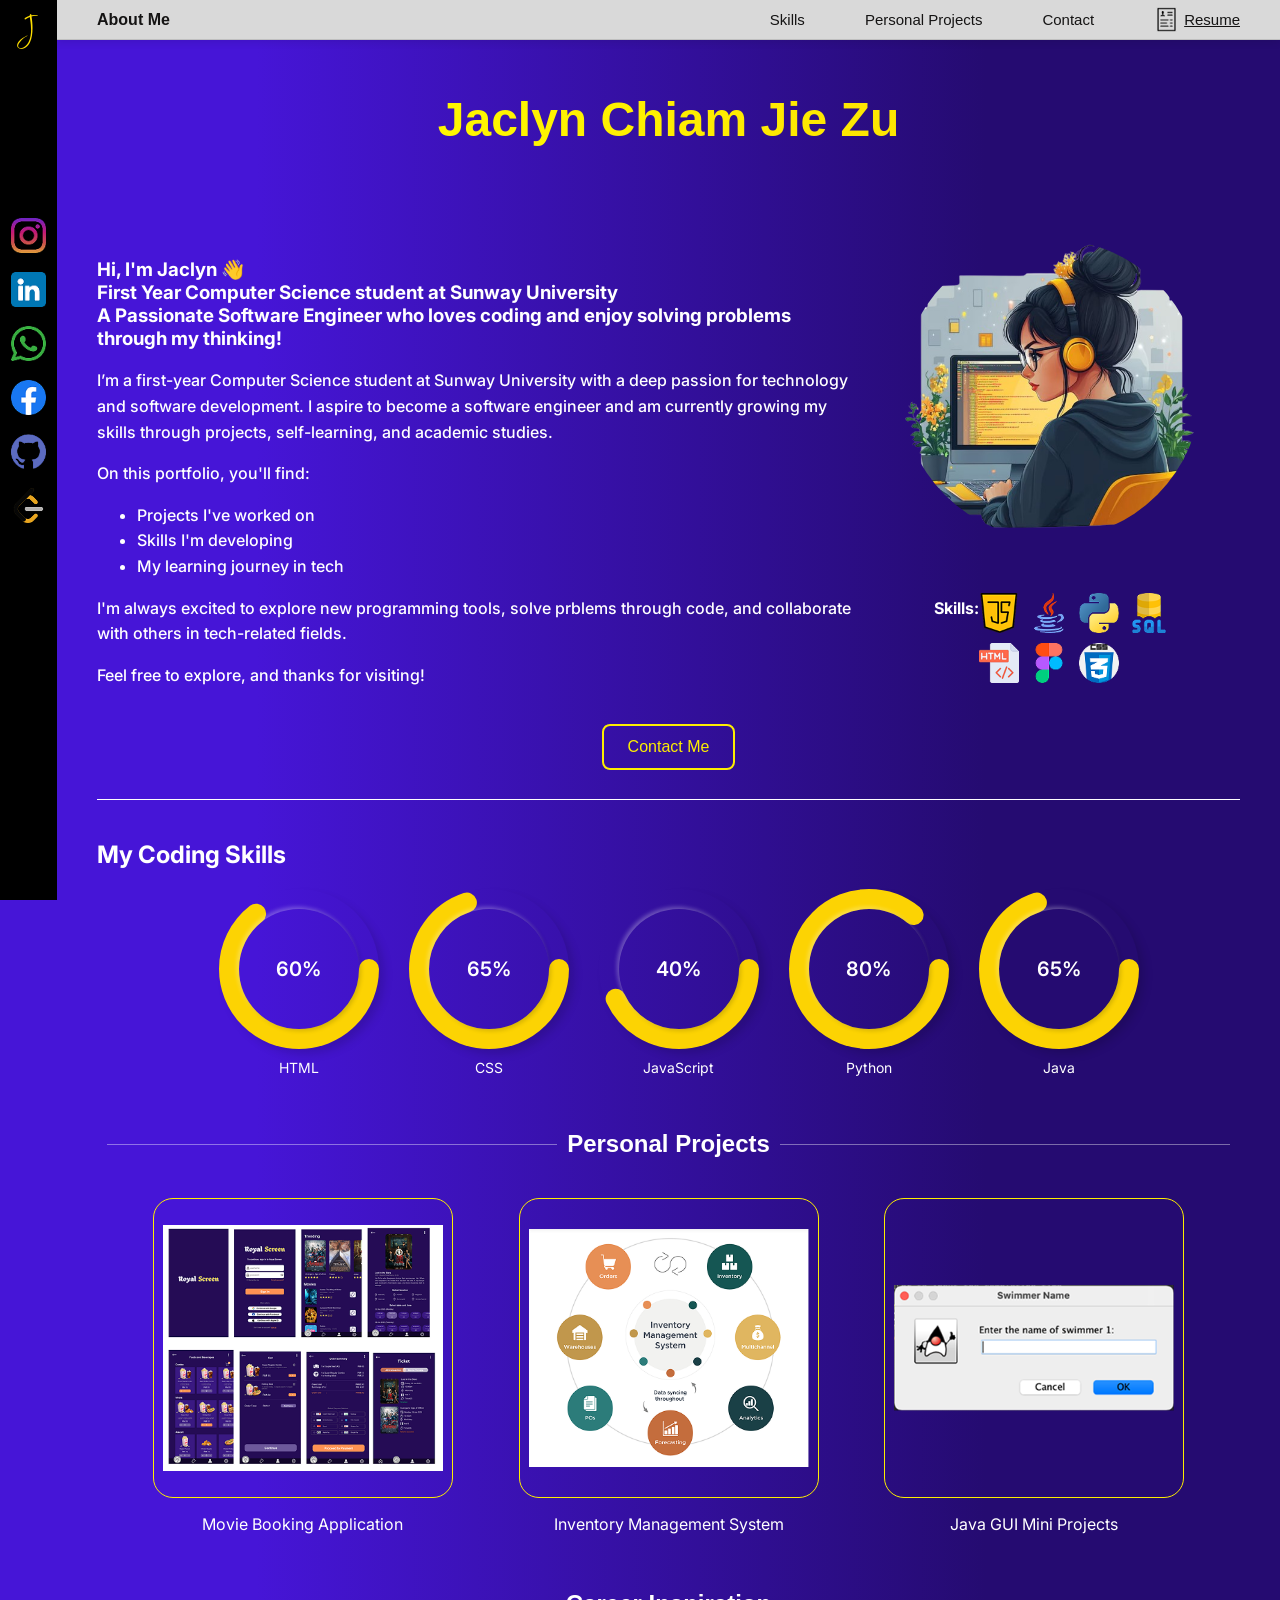
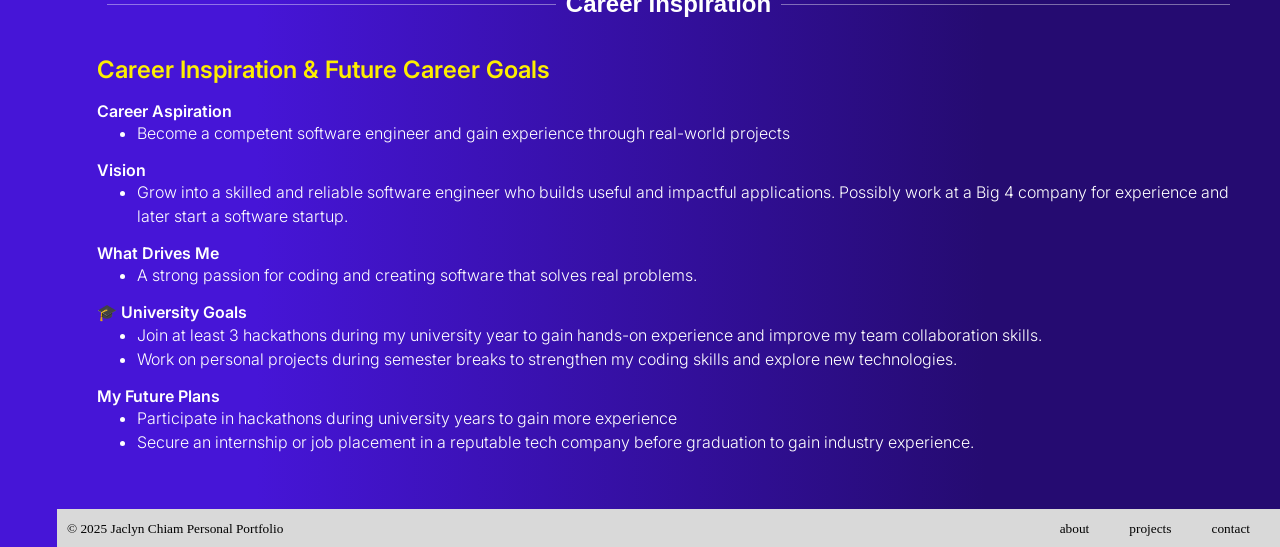
<file: index.html>
<!DOCTYPE html>
<html lang  ="en">
    <head>
        <meta charset="UTF-8">
        <title>Jaclyn Personal Portfolio - Home Page</title>
        <meta name="viewport" content="width=device-width, initial-scale=1.0">
        
        <!--import google font style-->
        <link href="https://fonts.googleapis.com/css2?family=Inter:wght@300;400;500;600;700;800&display=swap" rel="stylesheet">
        <link href="https://fonts.googleapis.com/css2?family=Inspiration&display=swap" rel="stylesheet">


        <!--external css file-->
        <link rel="stylesheet" href="css/main.css">
        <link rel="stylesheet" href="css/leftnav.css">
        <link rel="stylesheet" href="css/homepage.css">
    </head>

    <body>
        <div class="gridbox"> 
            <!--first grid child - top nav-->
            <nav class="top-nav">
                <div class="nav-left"> 
                    <a href="aboutme.html" class="aboutme" >About Me</a>
                </div>

                <div class="nav-right">
                    <a href="skills.html" class="navitem nav-link-skills">Skills</a>
                    <a href="personalProject.html" class="navitem nav-link-projects">Personal Projects</a>
                    <a href="contact.html" class="navitem nav-link-contact">Contact</a>
                    <a href="files/top_nav/Resume.pdf" target="_blank" class="navitem resume">
                        <span class="resume-content">
                          <img src="images/top_nav/resume.png" width="25" height="25" alt="Resume icon">
                          Resume
                        </span>
                      </a>                         
                </div>
            </nav>
            
            <!--second grid child left - nav -->
            <nav class="left-nav">
                <button class="logo-button" onclick="location.href='homepage.html'">J</button>
                <a class="ig-icon" href="https://www.instagram.com/chiamjaclyn/" target="_blank"><img src="images/left_nav/instagram.png" alt="instagram icon" width="35" height="35"></a>
                <a class="linkedin" href="https://www.linkedin.com/public-profile/settings?trk=d_flagship3_profile_self_view_public_profile" target="_blank"><img src="images/left_nav/linkedin.png" alt="linkedin" width="35" height="35"></a>
                <a class="whatsapp" href="https://web.whatsapp.com/" target="_blank"><img src="images/left_nav/whatsapp.png" alt="whatsapp" width="35" height="35"></a>
                <a class="facebook" href="https://www.facebook.com/jiezu.chiam/" target="_blank"><img src="images/left_nav/facebook.png" alt="facebook" width="35" height="35"></a>
                <a class="github" href="https://github.com/jaclynchiam" target="_blank"><img src="images/left_nav/github.png" alt="github" width="35" height="35"></a>
                <a class="leetcode" href="https://leetcode.com/u/jaclynchiam/" target="_blank"><img src="images/left_nav/leetcode.png" alt="leetcode" width="35" height="35"></a>
            </nav>
            
            

            <!--header-->
            <header class="main-header"> 
                <h1 class="title">Jaclyn Chiam Jie Zu</h1>
            </header>

            <!--thrid grid child - main content area-->
            <main>
                <section class="intro fade-in"> 
                    <div class="intro-top">
                        <div class="intro-left">
                            <h3>Hi, I'm Jaclyn 👋 <br>First Year Computer Science student at Sunway University
                                <br>A Passionate Software Engineer who loves coding and enjoy solving problems through my thinking! </h3> 
                                <p class="intro-description">  I’m a first-year Computer Science student at Sunway University with a deep passion for technology and software development. I aspire to become a software engineer and am currently growing my skills through projects, self-learning, and academic studies.</p>                                <p class="intro-description">On this portfolio, you'll find: </p>
                                <ul class="intro-description intro-list">
                                    <li>Projects I've worked on</li>
                                    <li>Skills I'm developing</li>
                                    <li>My learning journey in tech</li>
                                </ul>
                            <p class="intro-description">I'm always excited to explore new programming tools, solve prblems through code, and collaborate with others in tech-related fields.</p>
                            <p class="intro-description">Feel free to explore, and thanks for visiting!</p>
                        </div>

                        <div class="profile">
                            <div class="profile-pic">
                                <img src="images/homepage/profile.png" alt="profilepicture" width="200" >
                            </div>
                            <div class="skills profileskills">
                                <span class="skills-label"> Skills: </span>
                                <div class="skills-grid"> 
                                    <img src="images/skills/javascript.png" alt="JavaScript">
                                    <img src="images/skills/java.png" alt="Java">
                                    <img src="images/skills/python.png" alt="Python">
                                    <img src="images/skills/sql.png" alt="SQL">
                                    <img src="images/skills/html.png" alt="HTML">
                                    <img src="images/skills/figma.png" alt="Figma">
                                    <img src="images/skills/css.png" alt="CSS"> 
                                </div>
                            </div>
                        </div>
                    </div>

                    <div class="intro-bottom">
                        <!--flex item row 1-->
                        <div class="contact-me">
                            <button id="contactme-button" onclick="window.location.href='contactme.html'">Contact Me</button>
                        </div>
                    </div>
                </section>    

                <section class="personal-skills fade-in">
                    <hr>
                    <h2>My Coding Skills</h2> 

                    <div class="skills-container">
                      <div class="skill" data-percentage="60" data-label="HTML"></div>
                      <div class="skill" data-percentage="65" data-label="CSS"></div>
                      <div class="skill" data-percentage="40" data-label="JavaScript"></div>
                      <div class="skill" data-percentage="80" data-label="Python"></div>
                      <div class="skill" data-percentage="65" data-label="Java"></div>
                    </div>   
                                         
                </section>
        
                <!--personal projects sections part-->    
                <section class="personal-projects fade-in">
                    <h2 class="section-title">Personal Projects</h2>
                    <div class="project-container">
                        <div class="project-box"> 
                            <div class="project" onclick="goToPage('personalProject1-MovieBookingApp.html')">
                                <img src="images/homepage/MovieBookingApp-Home.png" alt="Movie Booking Application">
                            </div>
                            <p class="project-title">Movie Booking Application</p>
                        </div>
                        
                        <div class="project-box">
                            <div class="project" onclick="goToPage('personalProject2-InventoryManagementSystem.html')">
                                <img src="images/homepage/InventorySystem-Home.png" alt="Inventory Management System">
                            </div>
                            <p class="project-title">Inventory Management System</p>
                        </div>


                        <div class="project-box">
                            <div class="project" onclick="goToPage('personalProject3.html')">
                                <img src="images/homepage/JavaGUI_MiniProject.png" alt="Java GUI Mini Project">
                            </div>
                            <p class="project-title">Java GUI Mini Projects</p>
                        </div>
                    </div>
                  </section>


                  <!--career inspiration part -->
                <section class="career fade-in">
                    <h2 class="section-title">Career Inspiration</h2>
                    <h2 class="career-title">Career Inspiration & Future Career Goals</h2>

                    <p class="career-subtitle">Career Aspiration</p>
                    <ul>
                        <li>Become a competent software engineer and gain experience through real-world projects</li>
                    </ul>

                    <p class="career-subtitle">Vision</p>
                    <ul>
                        <li>Grow into a skilled and reliable software engineer who builds useful and impactful applications. Possibly work at a Big 4 company for experience and later start a software startup.</li>
                    </ul>

                    <p class="career-subtitle">What Drives Me</p>
                    <ul>
                        <li>A strong passion for coding and creating software that solves real problems.</li>
                    </ul>

                    <p class="career-subtitle">🎓 University Goals</p>
                    <ul>
                        <li>Join at least 3 hackathons during my university year to gain hands-on experience and improve my team collaboration skills.</li>
                        <li>Work on personal projects during semester breaks to strengthen my coding skills and explore new technologies.</li>
                    </ul>

                    <p class="career-subtitle">My Future Plans</p>
                    <ul>
                        <li>Participate in hackathons during university years to gain more experience</li>
                        <li>Secure an internship or job placement in a reputable tech company before graduation to gain industry experience.</li>
                    </ul>

                </section>
            </main>
            
            <!--last and fourth grid child, footer-->
            <footer class="footer"> 

                <div class="footer-left">
                    <small>&copy; 2025 Jaclyn Chiam Personal Portfolio</small>
                </div>

                <div class="footer-right">
                    <a href="aboutme.html" class="footer-item"><small>about</small></a>
                    <a href="personalProject.html" class="footer-item"><small>projects</small> </a>
                    <a href="contact.html" class="footer-item"> <small>contact</small></a>
                </div>
            </footer>
        </div>
        <!--link to external js file-->
        <script src="javascript/home.js"></script>

    </body>

</html>
</file>
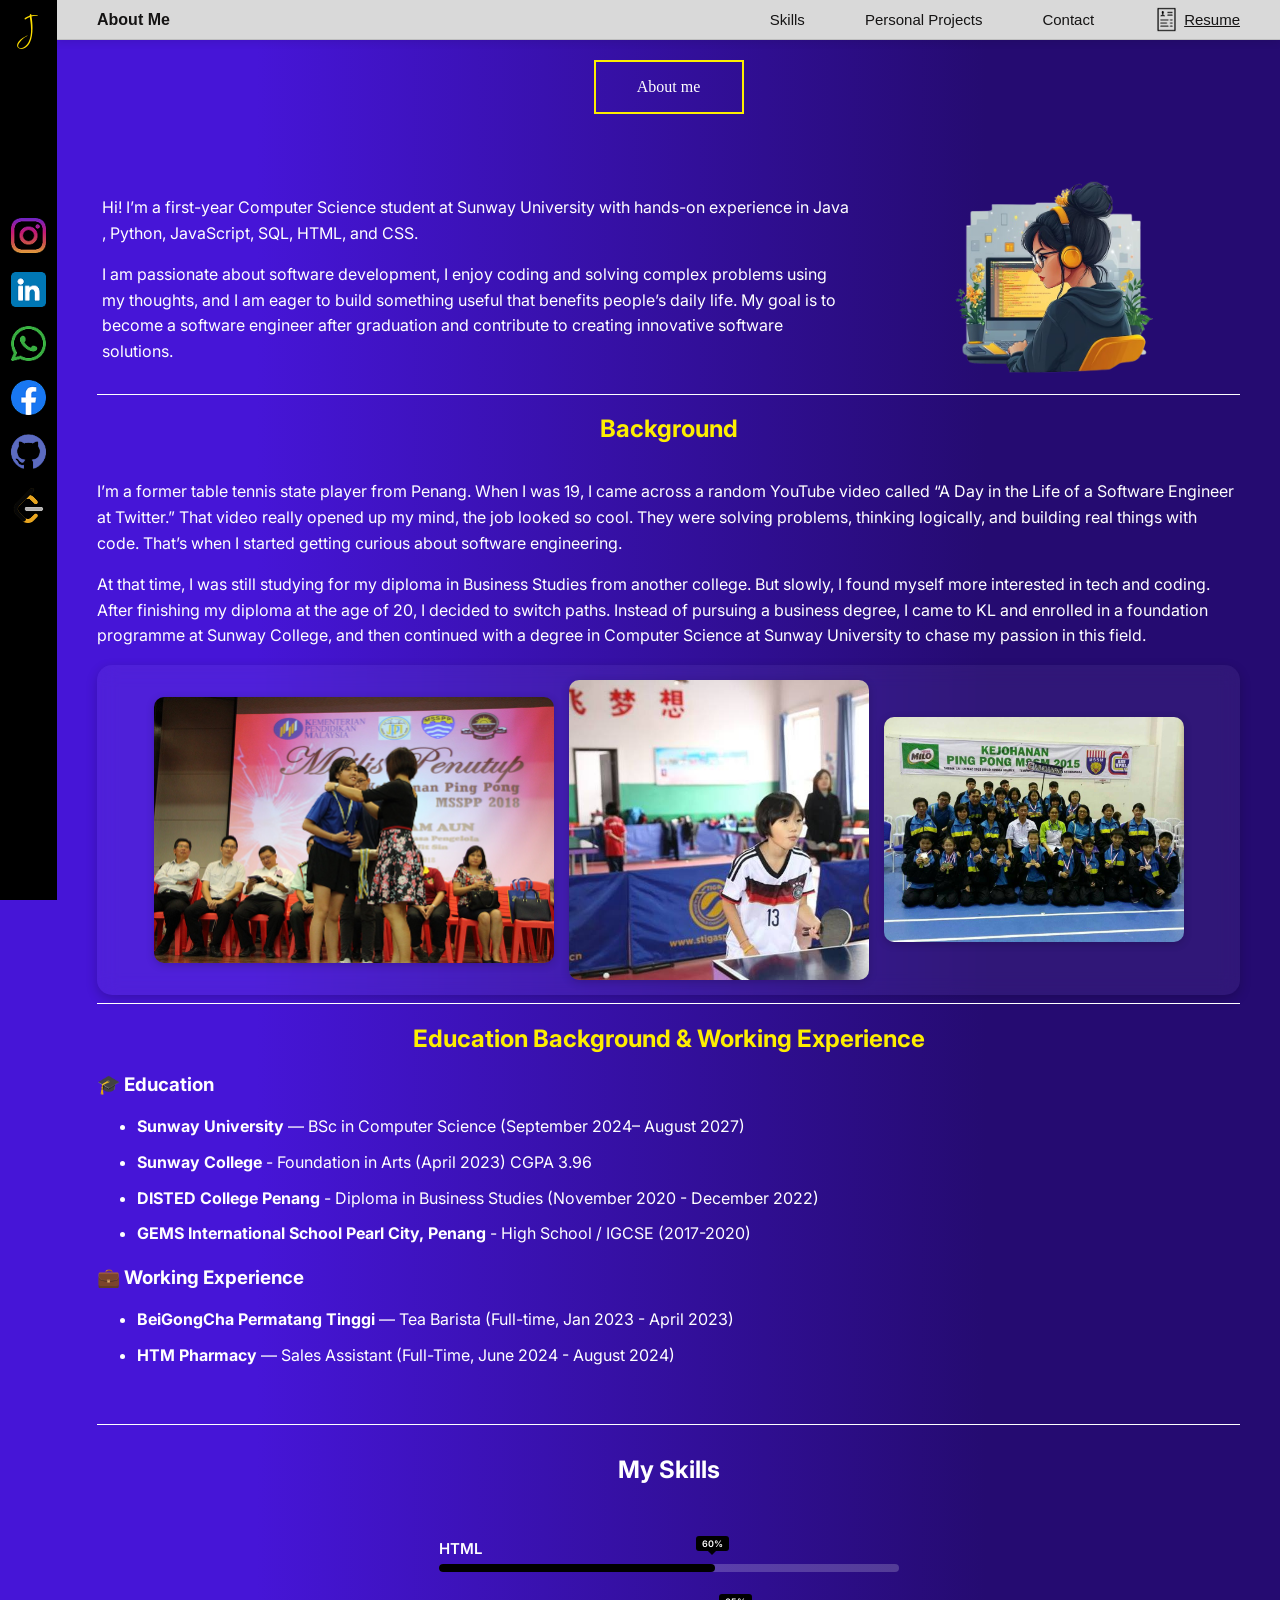
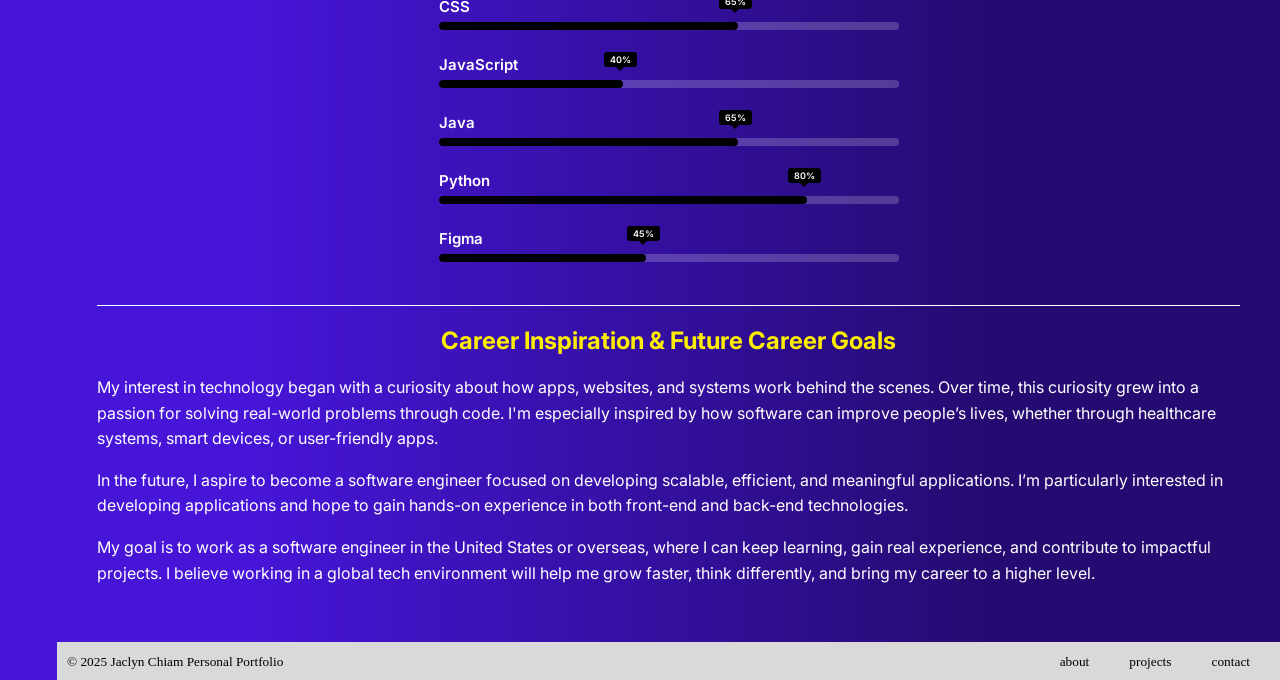
<file: aboutme.html>
<!DOCTYPE html>
<html lang  ="en">
    <head>
        <meta charset="UTF-8">
        <title>Jaclyn Personal Portfolio - About Me </title>
        <meta name="viewport" content="width=device-width, initial-scale=1.0">

        <!--import google font styles -->
        <link href="https://fonts.googleapis.com/css2?family=Inter:wght@300;400;500;600;700;800&display=swap" rel="stylesheet">
        <link href="https://fonts.googleapis.com/css2?family=Inspiration&display=swap" rel="stylesheet">

        <!--external css file-->
        <link rel="stylesheet" href="css/main.css">
        <link rel="stylesheet" href="css/leftnav.css">
        <link rel="stylesheet" href="css/aboutme.css">
    </head>

    <body>
        <div class="gridbox"> 
            <!--first grid child - top nav-->
            <nav class="top-nav">
                <div class="nav-left"> 
                    <a href="aboutme.html" class="aboutme" >About Me</a>
                </div>

                <div class="nav-right">
                    <a href="skills.html" class="navitem nav-link-skills">Skills</a>
                    <a href="personalProject.html" class="navitem nav-link-projects">Personal Projects</a>
                    <a href="contact.html" class="navitem nav-link-contact">Contact</a>
                    <a href="files/top_nav/Resume.pdf" target="_blank" class="navitem resume">
                        <span class="resume-content">
                          <img src="images/top_nav/resume.png" width="25" height="25" alt="Resume icon">
                          Resume
                        </span>
                      </a>                         
                </div>
            </nav>
            
            
            <!--second grid child left - nav -->
            <nav class="left-nav">
                <button class="logo-button" onclick="location.href='index.html'">J</button>
                <a class="ig-icon" href="https://www.instagram.com/chiamjaclyn/" target="_blank"><img src="images/left_nav/instagram.png" alt="instagram icon" width="35" height="35"></a>
                <a class="linkedin" href="https://www.linkedin.com/public-profile/settings?trk=d_flagship3_profile_self_view_public_profile" target="_blank"><img src="images/left_nav/linkedin.png" alt="linkedin" width="35" height="35"></a>
                <a class="whatsapp" href="https://web.whatsapp.com/" target="_blank"><img src="images/left_nav/whatsapp.png" alt="whatsapp" width="35" height="35"></a>
                <a class="facebook" href="https://www.facebook.com/jiezu.chiam/" target="_blank"><img src="images/left_nav/facebook.png" alt="facebook" width="35" height="35"></a>
                <a class="github" href="https://github.com/jaclynchiam" target="_blank"><img src="images/left_nav/github.png" alt="github" width="35" height="35"></a>
                <a class="leetcode" href="https://leetcode.com/u/jaclynchiam/" target="_blank"><img src="images/left_nav/leetcode.png" alt="leetcode" width="35" height="35"></a>
            </nav>
            

            <!--header-->
            <header> 
                <div class="title-box">
                    <p>About me</p>
                </div> 
            </header>

            <!--thrid grid child - main content area-->
            <main>
                <section class="aboutme-section fade-in">
                    <div class="intro-aboutme">
                        <p>
                            <span class="float-word">Hi!</span> I’m a first-year 
                            <span class="float-word">Computer Science student</span> at 
                            <span class="float-word">Sunway University</span> with hands-on experience in 
                            <span class="float-word">Java</span>, 
                            <span class="float-word">Python</span>, 
                            <span class="float-word">JavaScript</span>, 
                            <span class="float-word">SQL</span>, 
                            <span class="float-word">HTML</span>, and 
                            <span class="float-word">CSS</span>.
                          </p>
                          
                        <p>I am passionate about software development, I enjoy coding and solving complex problems using my thoughts, and I am eager to build something useful that benefits people’s daily life. My goal is to become a software engineer after graduation and contribute to creating innovative software solutions.</p>
                    </div>
                    <div class="intro-profilepic">
                        <img src="images/About_Me/aboutme-profileimage.png" alt="about me images" width="200">
                    </div>
                </section>

                <section class="background-section fade-in">
                    <hr>
                    <h2 class="aboutme-title">Background</h2>
                    <div class="background-box">
                        <div class="background-content"> 
                        <p>I’m a former table tennis state player from Penang. When I was 19, I came across a random YouTube video called “A Day in the Life of a Software Engineer at Twitter.” That video really opened up my mind, the job looked so cool. They were solving problems, thinking logically, and building real things with code. That’s when I started getting curious about software engineering.</p>
                        <p> At that time, I was still studying for my diploma in Business Studies from another college. But slowly, I found myself more interested in tech and coding. 
                            After finishing my diploma at the age of 20, I decided to switch paths. Instead of pursuing a business degree, I came to KL and enrolled in a foundation programme at Sunway College, and then continued with a degree in Computer Science at Sunway University to chase my passion in this field.</p>  
                    </div>

                        <div class="background-images">
                            <img src="images/About_Me/aboutme-backgroundimage.png" alt="personal-image" width="400">
                            <img src="images/About_Me/aboutme-backgroundimage2.png" alt="personal-image2" width="300" height="250">
                            <img src="images/About_Me/aboutme-backgroundimage3.jpg" alt="personal-image3" width="300">
                        </div>
                    </div>
                
                </section>

                <section class="education-experience-section fade-in">
                    <hr>
                    <h2 class="aboutme-title">Education Background & Working Experience</h2>
                    
                    <div class="education">
                        <h3>🎓 Education</h3>
                        <ul>
                            <li><strong>Sunway University</strong> — BSc in Computer Science (September 2024– August 2027)</li>
                            <li><strong>Sunway College</strong> - Foundation in Arts (April 2023) CGPA 3.96</li>
                            <li><strong>DISTED College Penang</strong> - Diploma in Business Studies (November 2020 - December 2022) </li>
                            <li><strong>GEMS International School Pearl City, Penang</strong> - High School / IGCSE (2017-2020) </li>
                        </ul>

                        <h3>💼 Working Experience</h3>
                        <ul>
                            <li><strong>BeiGongCha Permatang Tinggi</strong> — Tea Barista (Full-time, Jan 2023 - April 2023)</li>
                            <li><strong>HTM Pharmacy</strong> — Sales Assistant (Full-Time, June 2024 - August 2024) </li>                     
                        </ul>
                         
                    </div>
                
                </section>
                

                <section class="skills-section fade-in">
                    <hr>
                    <h2 class="skills-title">My Skills</h2>

                    <div class="container">
                        <div class="skill-box">
                            <span class="title">HTML</span>
                
                
                        <div class="skill-bar">
                            <span class="skill-per html">
                                <span class="tooltip">60%</span>
                            </span>
                        </div>
                        </div>
                
                        <div class="skill-box">
                            <span class="title">CSS</span>
                
                
                        <div class="skill-bar">
                            <span class="skill-per css">
                                <span class="tooltip">65%</span>
                            </span>
                        </div>
                        </div>
                
                        <div class="skill-box">
                            <span class="title">JavaScript</span>
                
                
                        <div class="skill-bar">
                            <span class="skill-per javascript">
                                <span class="tooltip">40%</span>
                            </span>
                        </div>
                        </div>
                
                        <div class="skill-box">
                            <span class="title">Java</span>
                
                
                        <div class="skill-bar">
                            <span class="skill-per java">
                                <span class="tooltip">65%</span>
                            </span>
                        </div>
                        </div>
                
                        <div class="skill-box">
                            <span class="title">Python</span>
                
                
                        <div class="skill-bar">
                            <span class="skill-per python">
                                <span class="tooltip">80%</span>
                            </span>
                        </div>
                        </div>
                
                        <div class="skill-box">
                            <span class="title">Figma</span>
                
                
                        <div class="skill-bar">
                            <span class="skill-per figma">
                                <span class="tooltip">45%</span>
                            </span>
                        </div>
                        </div>
                    </div>
                                   
                </section> 

            
                <section class="career-inspiration-section fade-in">
                    <hr>
                    <h2 class="aboutme-title">Career Inspiration & Future Career Goals</h2>
                    <p>My interest in technology began with a curiosity about how apps, websites, and systems work behind the scenes. Over time, this curiosity grew into a passion for solving real-world problems through code. I'm especially inspired by how software can improve people’s lives, whether through healthcare systems, smart devices, or user-friendly apps.                    </p>

                    <p>In the future, I aspire to become a software engineer focused on developing scalable, efficient, and meaningful applications. I’m particularly interested in developing applications and hope to gain hands-on experience in both front-end and back-end technologies.</p>
                        
                    <p>My goal is to work as a software engineer in the United States or overseas, where I can keep learning, gain real experience, and contribute to impactful projects. I believe working in a global tech environment will help me grow faster, think differently, and bring my career to a higher level.</p>
                                                
                    </section>
            </main>
            
            <!--last and fourth grid child, footer-->
            <footer class="footer"> 

                <div class="footer-left">
                    <small>&copy; 2025 Jaclyn Chiam Personal Portfolio</small>
                </div>

                <div class="footer-right">
                    <a href="aboutme.html" class="footer-item"><small>about</small></a>
                    <a href="personalProject.html" class="footer-item"><small>projects</small> </a>
                    <a href="contact.html" class="footer-item"> <small>contact</small></a>
                </div>
            </footer>
        </div>
        <!--link to external js file-->
        <script src="javascript/aboutme.js"></script>

    </body>

</html>
</file>
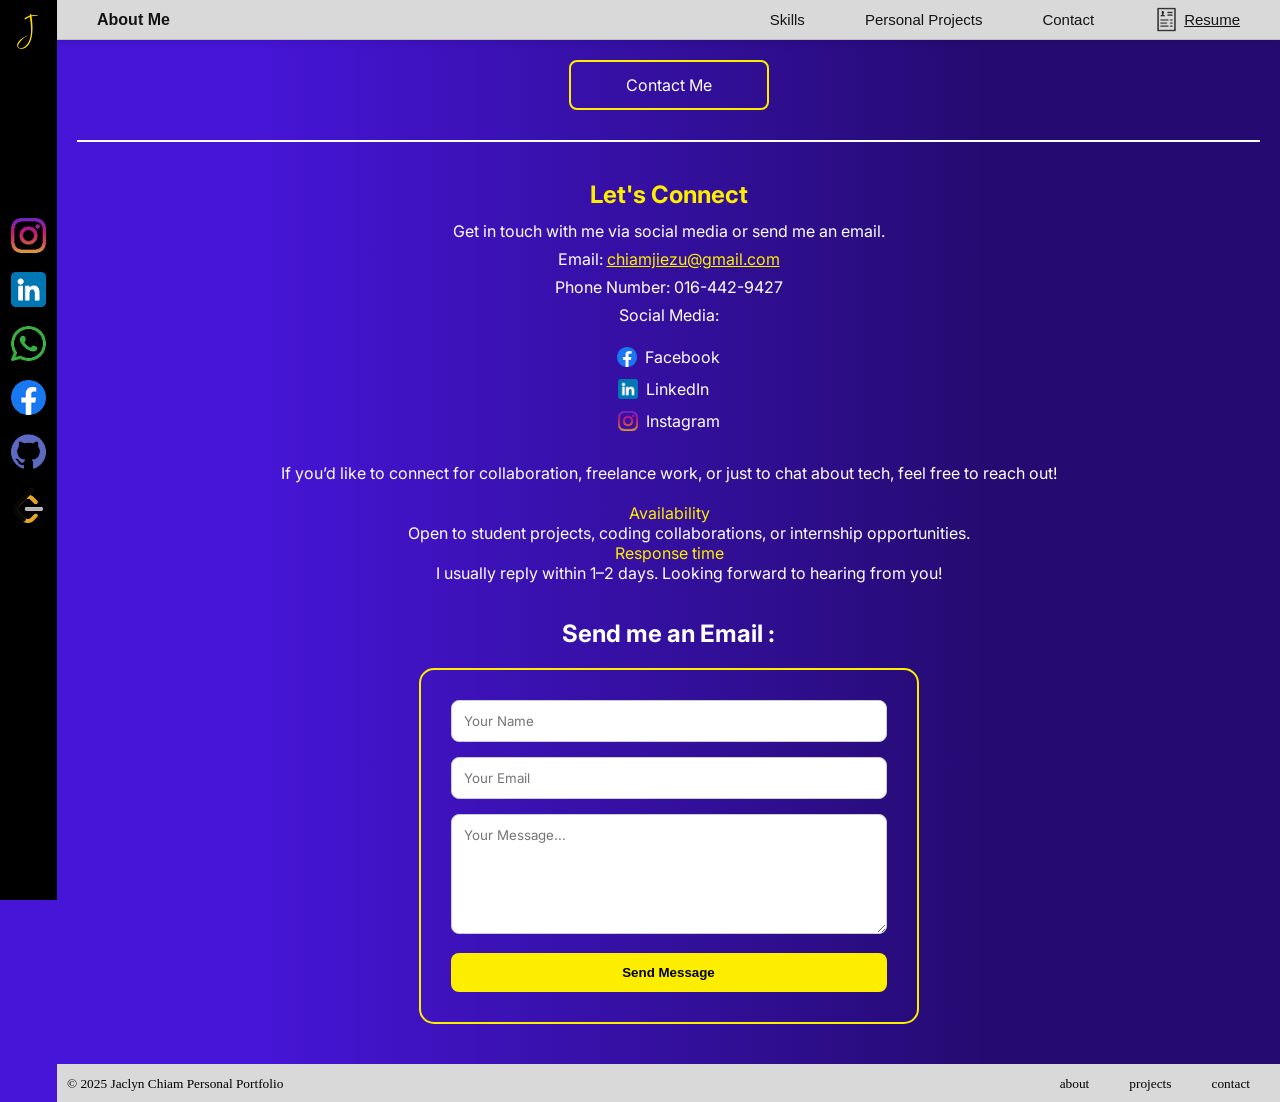
<file: contact.html>
<!DOCTYPE html>
<html lang  ="en">
    <head>
      <meta charset="UTF-8">
      <title>Jaclyn Personal Portfolio - Contact Me </title>
      <meta name="viewport" content="width=device-width, initial-scale=1.0">

        <!--import gogle font style-->
        <link href="https://fonts.googleapis.com/css2?family=Inter:wght@300;400;500;600;700;800&display=swap" rel="stylesheet">
        <link href="https://fonts.googleapis.com/css2?family=Inspiration&display=swap" rel="stylesheet">

        <!--external css file-->
        <link rel="stylesheet" href="css/main.css">
        <link rel="stylesheet" href="css/leftnav.css">
        <link rel="stylesheet" href="css/contact.css">
    </head>

    <body>

      <div class="gridbox"> 
        <!--first grid child - top nav-->
        <nav class="top-nav">
            <div class="nav-left"> 
                <a href="aboutme.html" class="aboutme" >About Me</a>
            </div>

            <div class="nav-right">
              <a href="skills.html" class="navitem nav-link-skills">Skills</a>
              <a href="personalProject.html" class="navitem nav-link-projects">Personal Projects</a>
                <a href="contact.html" class="navitem nav-link-contact">Contact</a>
                <a href="files/top_nav/Resume.pdf" target="_blank" class="navitem resume">
                    <span class="resume-content">
                      <img src="images/top_nav/resume.png" width="25" height="25" alt="Resume icon">
                      Resume
                    </span>
                  </a>                         
            </div>
        </nav>
            
            <!--second grid child left - nav -->
            <nav class="left-nav">
              <button class="logo-button" onclick="location.href='index.html'">J</button>
              <a class="ig-icon" href="https://www.instagram.com/chiamjaclyn/" target="_blank"><img src="images/left_nav/instagram.png" alt="instagram icon" width="35" height="35"></a>
              <a class="linkedin" href="https://www.linkedin.com/public-profile/settings?trk=d_flagship3_profile_self_view_public_profile" target="_blank"><img src="images/left_nav/linkedin.png" alt="linkedin" width="35" height="35"></a>
              <a class="whatsapp" href="https://web.whatsapp.com/" target="_blank"><img src="images/left_nav/whatsapp.png" alt="whatsapp" width="35" height="35"></a>
              <a class="facebook" href="https://www.facebook.com/jiezu.chiam/" target="_blank"><img src="images/left_nav/facebook.png" alt="facebook" width="35" height="35"></a>
              <a class="github" href="https://github.com/jaclynchiam" target="_blank"><img src="images/left_nav/github.png" alt="github" width="35" height="35"></a>
              <a class="leetcode" href="https://leetcode.com/u/jaclynchiam/" target="_blank"><img src="images/left_nav/leetcode.png" alt="leetcode" width="35" height="35"></a>
          </nav>
          
            

              <!--header-->
              <header class="header fade-in visible"> 
                  <div class="title-box">
                      <p> Contact Me </p>
                  </div>
                  <hr class="section-divider">
                 </header>
                
            <!--thrid grid child - main content area-->
            <main class="main">
                <section class="contact-info-section fade-in">
                    <div class="contact-info fade-in visible">
                     <h2>Let's Connect</h2>
                      <p>Get in touch with me via social media or send me an email.</p>
                      <p>Email: <a href="mailto:chiamjiezu@gmail.com" style="color: #FDEE00;">chiamjiezu@gmail.com</a></p>
                      <p>Phone Number: 016-442-9427</p>
                      <p>Social Media:</p>
                      <ul class="social-media-list">
                        <li>
                          <a href="https://www.facebook.com/jiezu.chiam/" target="_blank">
                            <img src="images/left_nav/facebook.png" alt="Facebook" width="20" height="20"> Facebook
                          </a>
                        </li>
                        <li>
                          <a class="linkedln" href="https://www.linkedin.com/public-profile/settings?trk=d_flagship3_profile_self_view_public_profile" target="_blank">
                            <img src="images/left_nav/linkedin.png" alt="LinkedIn" width="22" height="20">LinkedIn
                          </a>
                        </li>
                        <li>
                          <a href="https://www.instagram.com/chiamjaclyn/" target="_blank">
                            <img src="images/left_nav/instagram.png" alt="Instagram" width="20" height="20"> Instagram
                          </a>
                        </li>
                      </ul>

                      <div class="connect-info fade-in visible">
                        <p>If you’d like to connect for collaboration, freelance work, or just to chat about tech, feel free to reach out!</p>
                        <dl>
                            <dt style="color:#FDEE00;">Availability</dt>
                            <dd>Open to student projects, coding collaborations, or internship opportunities.</dd>
                          
                            <dt style="color:#FDEE00;">Response time</dt>
                            <dd>I usually reply within 1–2 days. Looking forward to hearing from you!</dd>
                          </dl>
                    </div>
    
                    </div>
                </section>

                <section class="contact-me-form fade-in visible">
                    <h2 class="form-heading">Send me an Email : </h2>
                    <form class="contact-form" onsubmit="handleForm(event)" >
                        <input type="text" name="name" placeholder="Your Name" required>
                        <input type="email" name="email" placeholder="Your Email" required>
                        <textarea name="message" placeholder="Your Message..." required></textarea>
                        <button type="submit">Send Message</button>
                      </form>
                </section>     
            </main>
            
            <!--last and fourth grid child, footer-->
            <footer class="footer"> 

                <div class="footer-left">
                  <small>&copy; 2025 Jaclyn Chiam Personal Portfolio</small>
                </div>

                <div class="footer-right">
                    <a href="aboutme.html" class="footer-item"><small>about</small></a>
                    <a href="personalProject.html" class="footer-item"><small>projects</small> </a>
                    <a href="contact.html" class="footer-item"> <small>contact</small></a>
                </div>
            </footer>
        </div>

           <!--link to external js file-->
           <script src="javascript/contact.js"></script>           
           <script src="javascript/fadein.js"></script>


    </body>

</html>
</file>
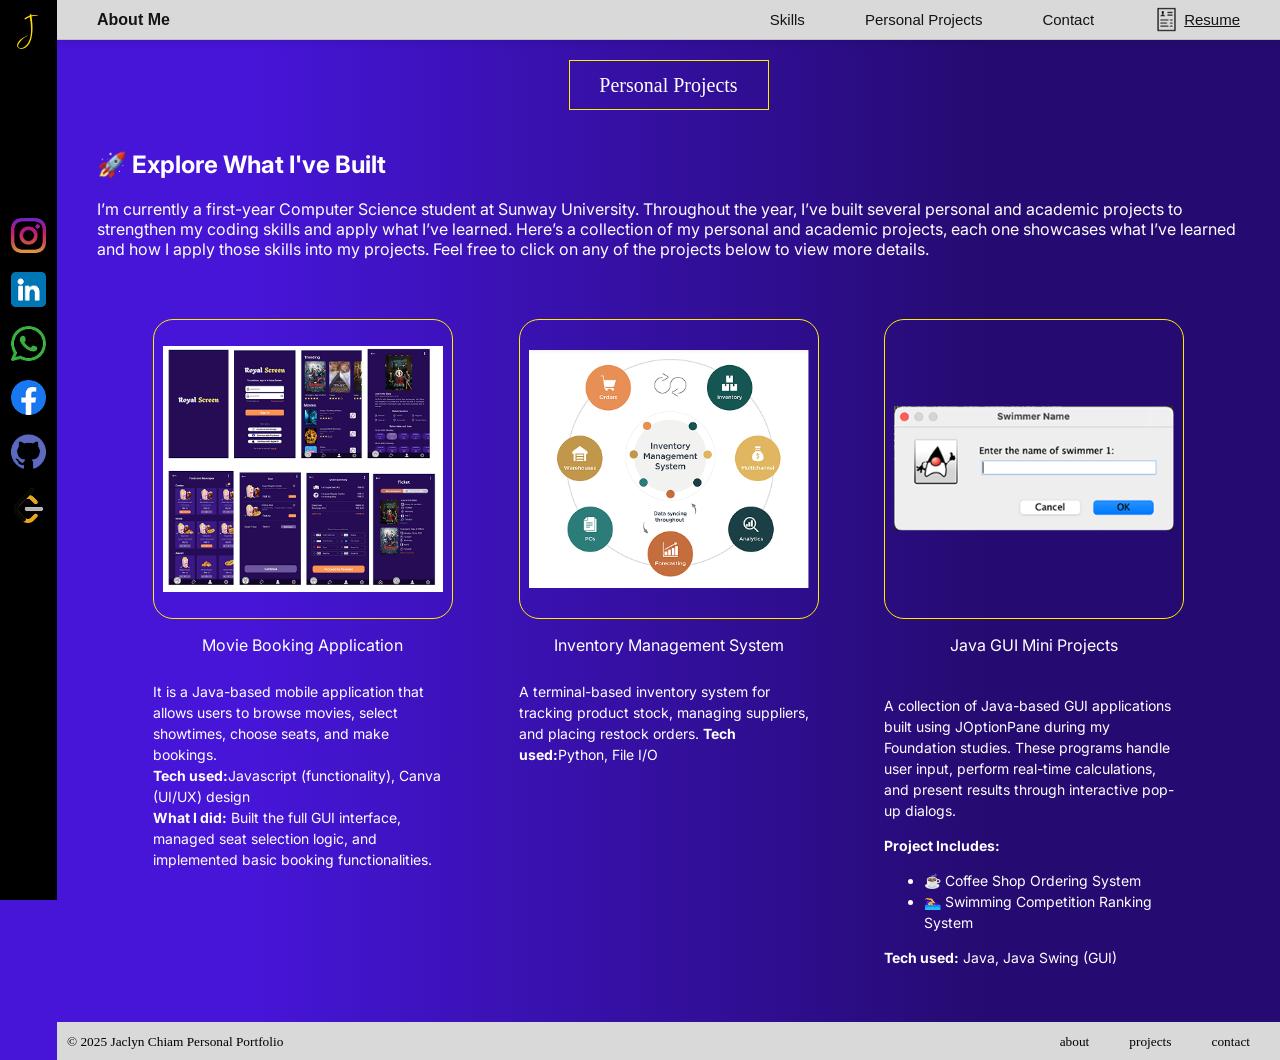
<file: personalProject.html>
<!DOCTYPE html>
<html lang  ="en">
    <head>
        <meta charset="UTF-8">
        <title>Jaclyn Personal Portfolio - Personal Projects </title>
        <meta name="viewport" content="width=device-width, initial-scale=1.0">

        <!--import google font style-->
        <link href="https://fonts.googleapis.com/css2?family=Inter:wght@300;400;500;600;700;800&display=swap" rel="stylesheet">
        <link href="https://fonts.googleapis.com/css2?family=Inspiration&display=swap" rel="stylesheet">
        <link href="https://fonts.googleapis.com/css2?family=EB+Garamond:wght@400;700&display=swap" rel="stylesheet">


        <!--external css file-->
        <link rel="stylesheet" href="css/main.css">
        <link rel="stylesheet" href="css/leftnav.css">
        <link rel="stylesheet" href="css/personalProject.css">
    </head>

    <body>

        <div class="gridbox"> 
            <!--first grid child - top nav-->
            <nav class="top-nav">
                <div class="nav-left"> 
                    <a href="aboutme.html" class="aboutme" >About Me</a>
                </div>

                <div class="nav-right">
                    <a href="skills.html" class="navitem nav-link-skills">Skills</a>
                    <a href="personalProject.html" class="navitem nav-link-projects">Personal Projects</a>
                    <a href="contact.html" class="navitem nav-link-contact">Contact</a>
                    <a href="files/top_nav/Resume.pdf" target="_blank" class="navitem resume">
                        <span class="resume-content">
                          <img src="images/top_nav/resume.png" width="25" height="25" alt="Resume icon">
                          Resume
                        </span>
                      </a>                         
                </div>
            </nav>
            
            <!--second grid child left - nav -->
            <nav class="left-nav">
                <button class="logo-button" onclick="location.href='index.html'">J</button>
                <a class="ig-icon" href="https://www.instagram.com/chiamjaclyn/" target="_blank"><img src="images/left_nav/instagram.png" alt="instagram icon" width="35" height="35"></a>
                <a class="linkedin" href="https://www.linkedin.com/public-profile/settings?trk=d_flagship3_profile_self_view_public_profile" target="_blank"><img src="images/left_nav/linkedin.png" alt="linkedin" width="35" height="35"></a>
                <a class="whatsapp" href="https://web.whatsapp.com/" target="_blank"><img src="images/left_nav/whatsapp.png" alt="whatsapp" width="35" height="35"></a>
                <a class="facebook" href="https://www.facebook.com/jiezu.chiam/" target="_blank"><img src="images/left_nav/facebook.png" alt="facebook" width="35" height="35"></a>
                <a class="github" href="https://github.com/jaclynchiam" target="_blank"><img src="images/left_nav/github.png" alt="github" width="35" height="35"></a>
                <a class="leetcode" href="https://leetcode.com/u/jaclynchiam/" target="_blank"><img src="images/left_nav/leetcode.png" alt="leetcode" width="35" height="35"></a>
            </nav>
            

    
            <!--header-->
            <header class="header"> 
                <div class="title-box">
                    <p> Personal Projects </p>
                </div>
            </header>

            <!--thrid grid child - main content area-->
            <main class="main">
               
                <h2 class="title fade-in">🚀 Explore What I've Built</h2>
                <p class="fade-in">I’m currently a first-year Computer Science student at Sunway University. Throughout the year, I’ve built several personal and academic projects to strengthen my coding skills and apply what I’ve learned. Here’s a collection of my personal and academic projects, each one showcases what I’ve learned and how I apply those skills into my projects.  Feel free to click on any of the projects below to view more details.</p>

                <div class="project-container">
                    <div class="project-content fade-in" style="animation-delay: 0s;">
                        <div class="project-box"> 
                            <div class="project" onclick="goToPage('personalProject1-MovieBookingApp.html')">
                                <img src="images/homepage/MovieBookingApp-Home.png" alt="Movie Booking Application">
                            </div>
                            <p class="project-title">Movie Booking Application</p>
                            <p class="project-desc">
                                It is a Java-based mobile application that allows users to browse movies, select showtimes, choose seats, and make bookings.<br>
                                <strong>Tech used:</strong>Javascript (functionality), Canva (UI/UX) design <br>
                                <strong>What I did:</strong> Built the full GUI interface, managed seat selection logic, and implemented basic booking functionalities.
                              </p>
                        </div>
                    </div>
                    
                    <div class="project-content fade-in" style="animation-delay: 0.1s;">
                        <div class="project-box">
                            <div class="project" onclick="goToPage('personalProject2-InventoryManagementSystem.html')">
                                <img src="images/homepage/InventorySystem-Home.png" alt="Inventory Management System">
                            </div>
                            <p class="project-title">Inventory Management System</p>
                            <p class="project-desc">
                                A terminal-based inventory system for tracking product stock, managing suppliers, and placing restock orders.
                                 <strong>Tech used:</strong>Python, File I/O<br>
                              </p>
                        </div>
                    </div>
                

                    <div class="project-content fade-in" style="animation-delay: 0.2s;">
                        <div class="project-box">
                          <div class="project" onclick="goToPage('personalProject3.html')">
                            <img src="images/homepage/JavaGUI_MiniProject.png" alt="Java GUI Mini Project">
                          </div>
                          <p class="project-title">Java GUI Mini Projects</p>
                          <div class="project-desc">
                            <p>
                              A collection of Java-based GUI applications built using JOptionPane during my Foundation studies. These programs handle user input, perform real-time calculations, and present results through interactive pop-up dialogs.
                            </p>
                            <p><strong>Project Includes:</strong></p>
                            <ul>
                              <li>☕ Coffee Shop Ordering System</li>
                              <li>🏊‍♀️ Swimming Competition Ranking System</li>
                            </ul>
                            <p><strong>Tech used:</strong> Java, Java Swing (GUI)</p>
                          </div>
                        </div>
                      </div>

                </div>
                  
            </main>
            
             <!--last and fourth grid child, footer-->
             <footer class="footer"> 

                <div class="footer-left">
                    <small>&copy; 2025 Jaclyn Chiam Personal Portfolio</small>
                </div>

                <div class="footer-right">
                    <a href="aboutme.html" class="footer-item"><small>about</small></a>
                    <a href="personalProject.html" class="footer-item"><small>projects</small> </a>
                    <a href="contact.html" class="footer-item"> <small>contact</small></a>
                </div>
            </footer>
        </div>

        <script>
            function goToPage(url) {
            window.location.href = url;
          }
          
        </script>

        <!--link to external js file-->
        <script src="javascript/fadein.js"></script>
    </body>

</html>
</file>
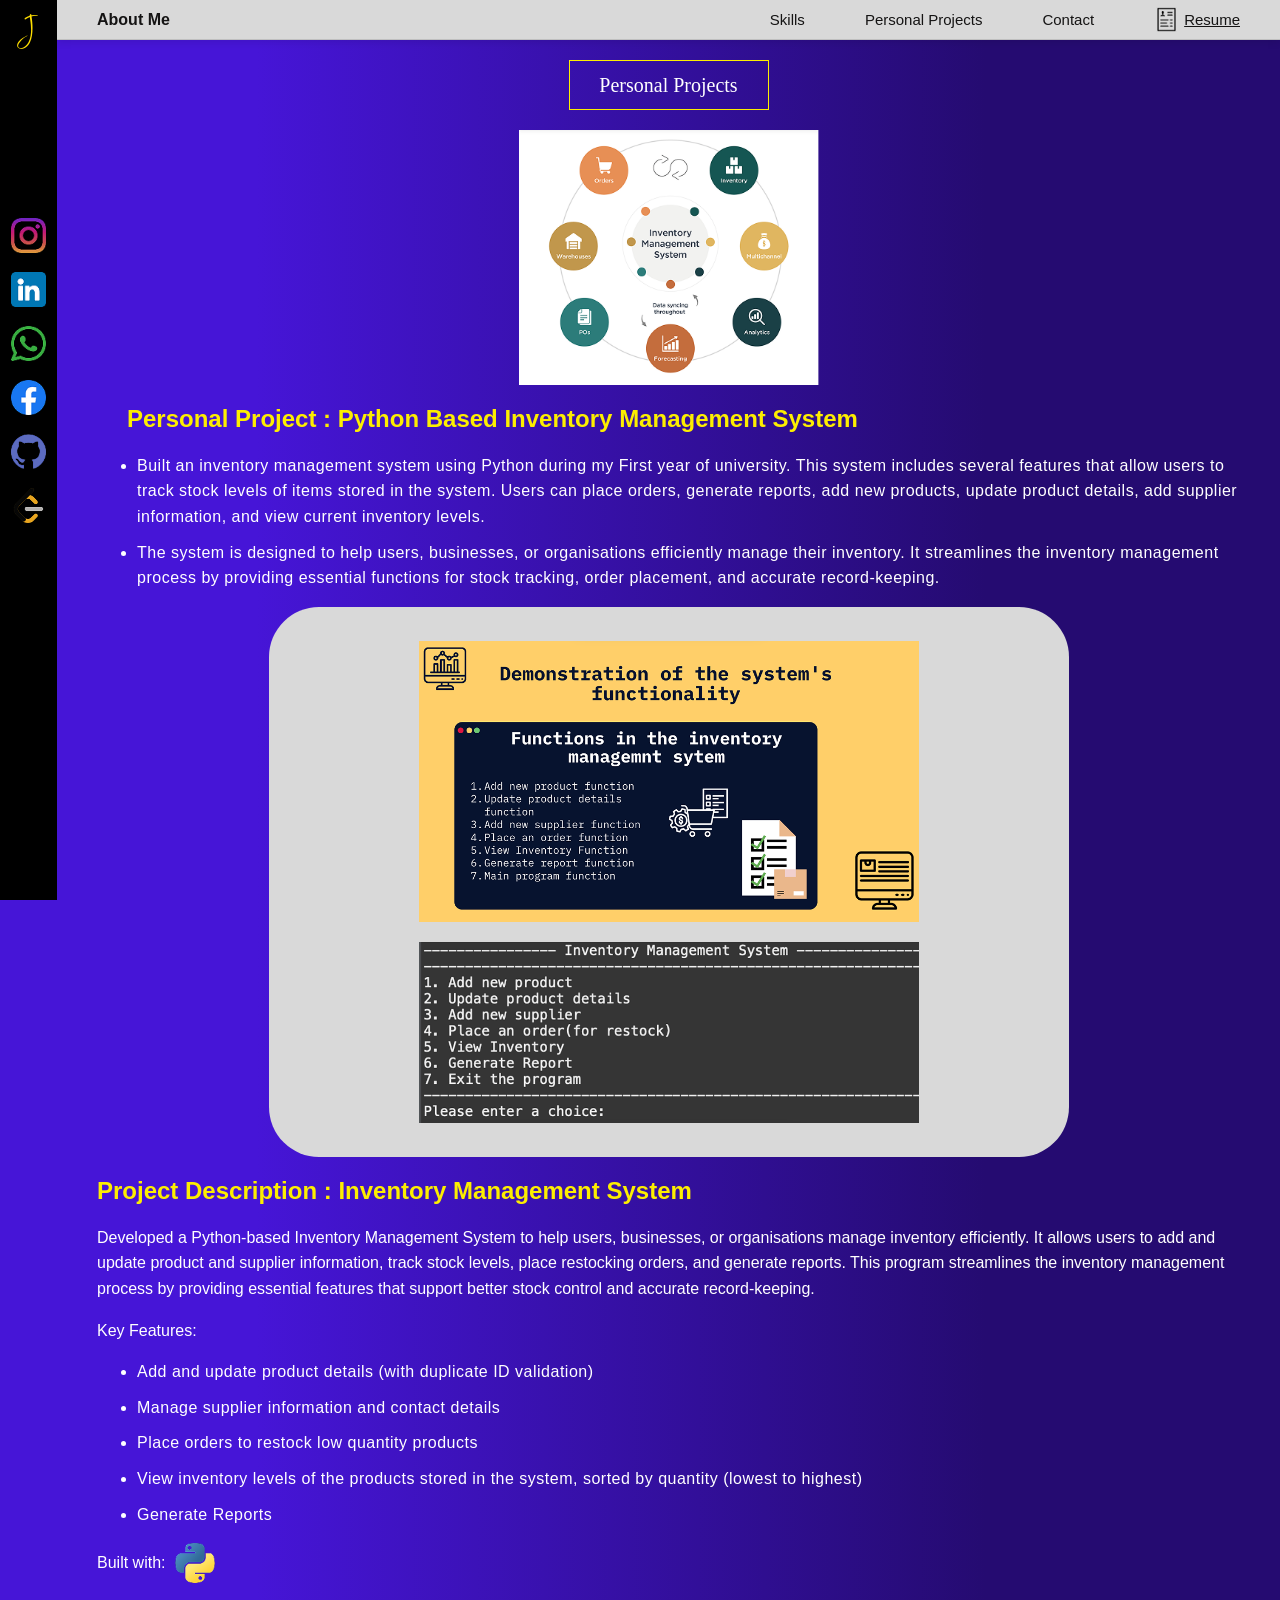
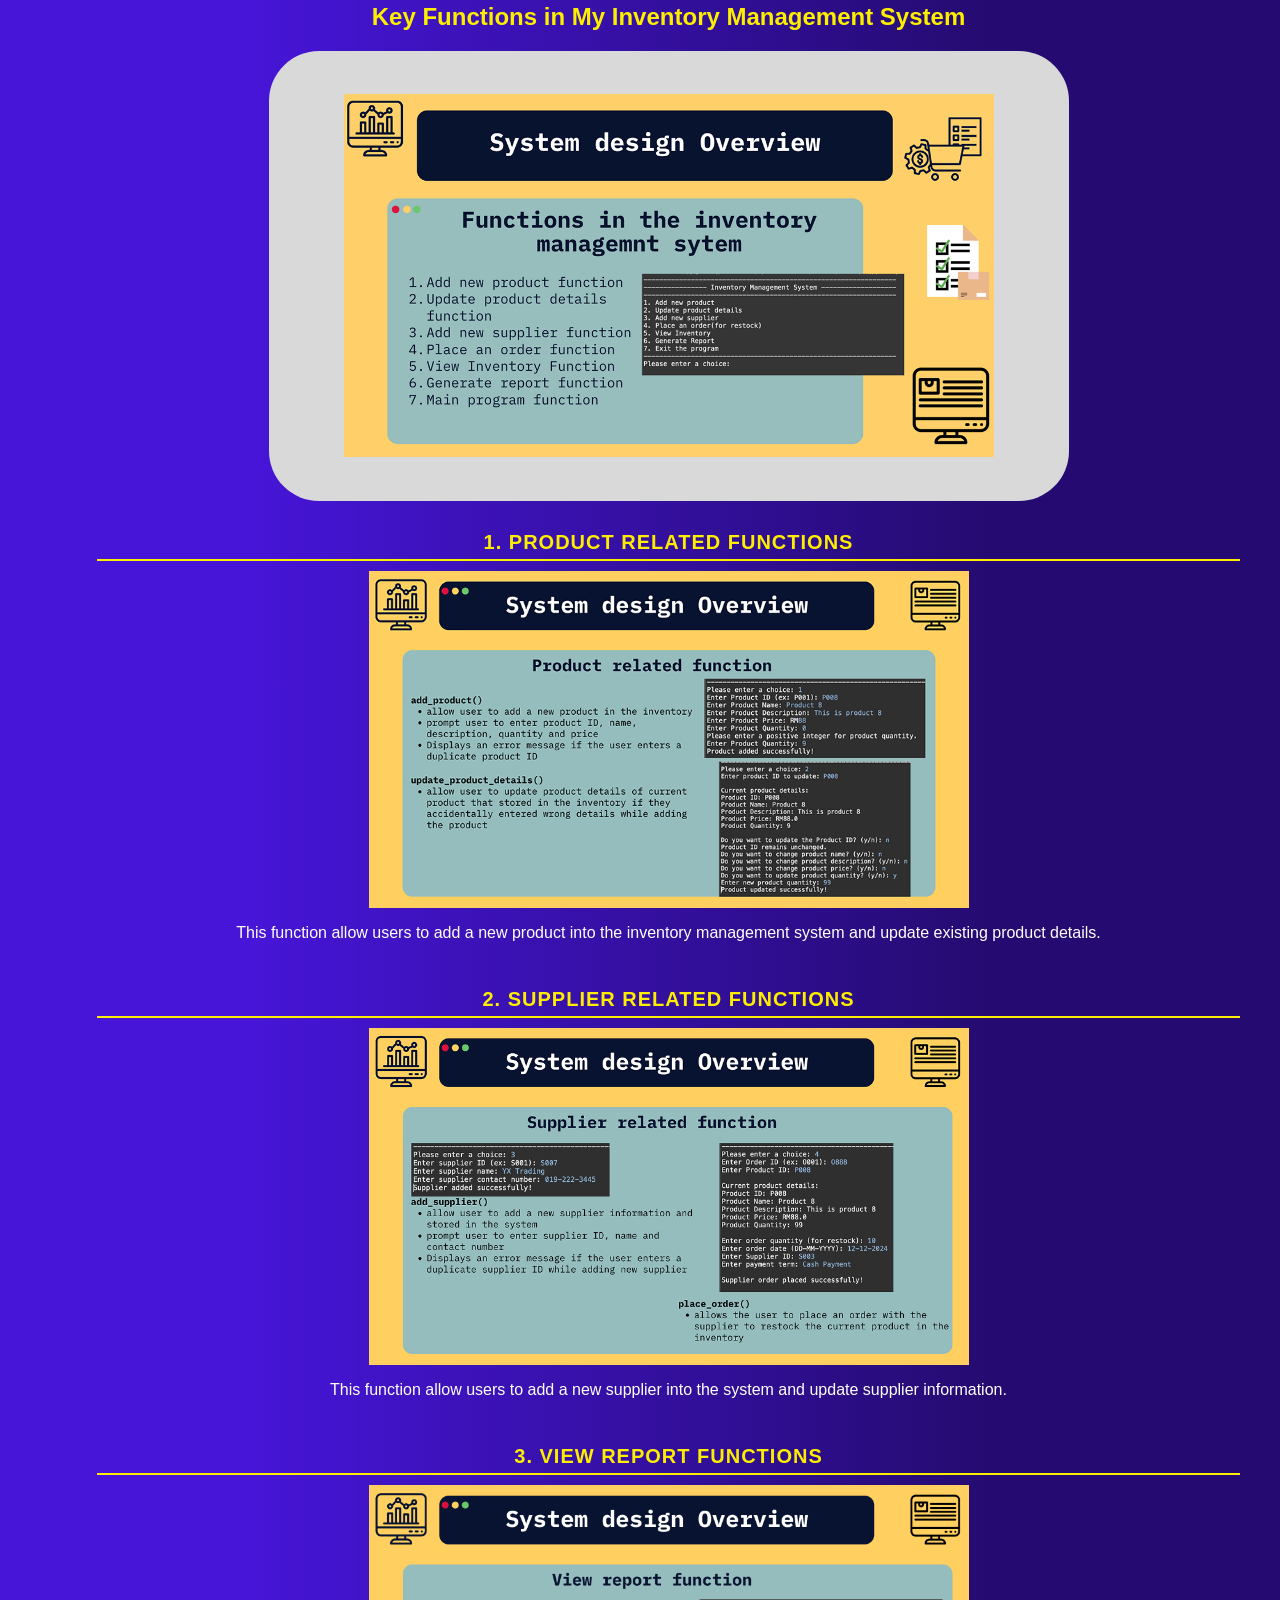
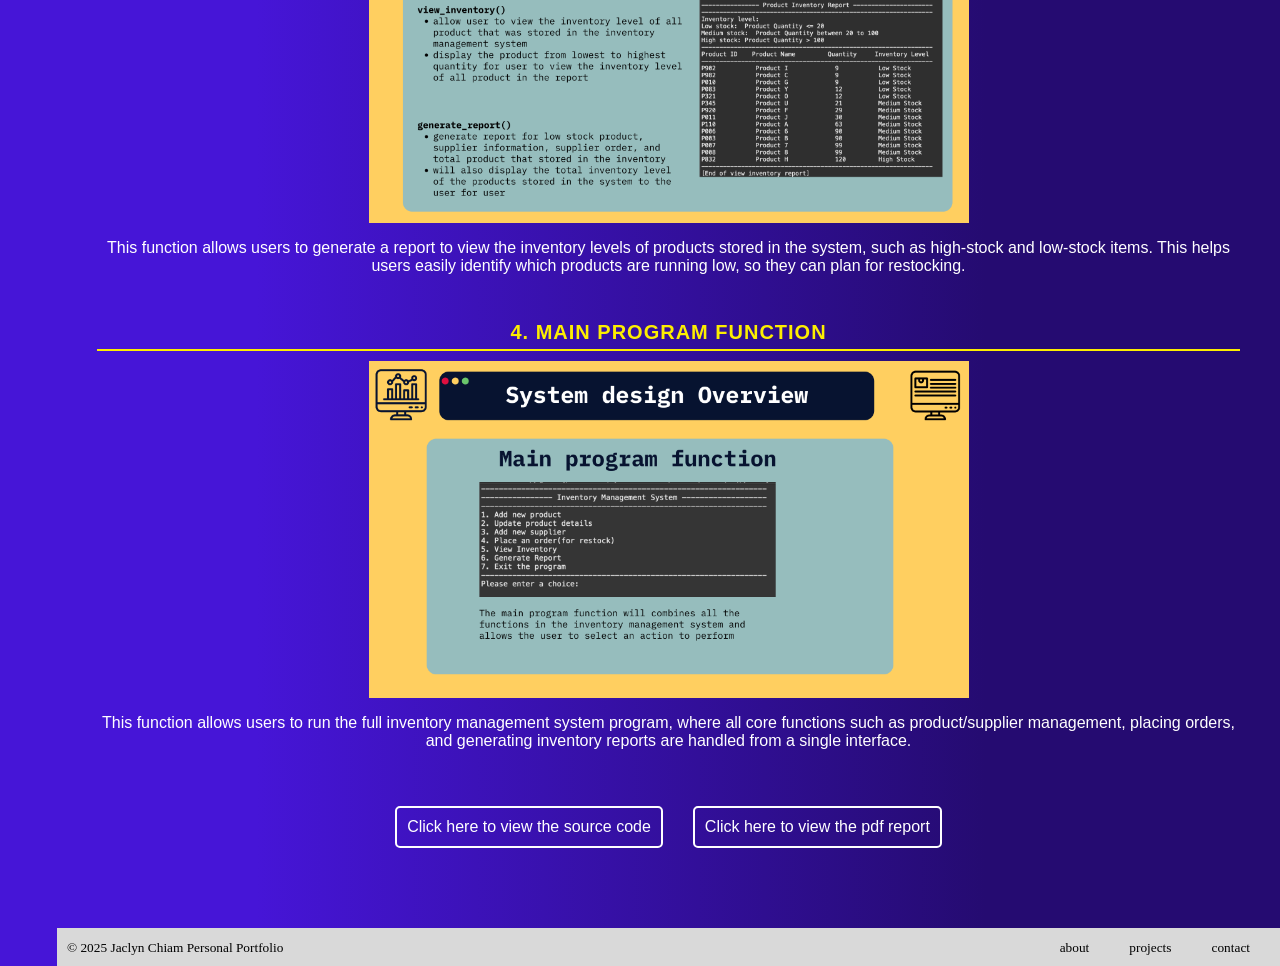
<file: personalProject2-InventoryManagementSystem.html>
<!DOCTYPE html>
<html lang  ="en">
    <head>
        <meta charset="UTF-8">
        <title>Jaclyn Personal Portfolio - Personal Project 2 - Inventory Management System </title>
        <meta name="viewport" content="width=device-width, initial-scale=1.0">

        <!--import google font style-->
        <link href="https://fonts.googleapis.com/css2?family=Raleway:wght@600&display=swap" rel="stylesheet">
        <link href="https://fonts.googleapis.com/css2?family=Inspiration&display=swap" rel="stylesheet">

        
        <!-- external css file -->
        <link rel="stylesheet" href="css/main.css">
        <link rel="stylesheet" href="css/leftnav.css">
        <link rel="stylesheet" href="css/personalProject2.css">
    </head>
    <body>
        <div class="gridbox"> 
            <!--first grid child - top nav-->
            <nav class="top-nav">
                <div class="nav-left"> 
                    <a href="aboutme.html" class="aboutme" >About Me</a>
                </div>
    
                <div class="nav-right">
                  <a href="skills.html" class="navitem nav-link-skills">Skills</a>
                  <a href="personalProject.html" class="navitem nav-link-projects">Personal Projects</a>
                    <a href="contact.html" class="navitem nav-link-contact">Contact</a>
                    <a href="files/top_nav/Resume.pdf" target="_blank" class="navitem resume">
                        <span class="resume-content">
                          <img src="images/top_nav/resume.png" width="25" height="25" alt="Resume icon">
                          Resume
                        </span>
                      </a>                         
                </div>
            </nav>
            
             
            <!--second grid child left - nav -->
            <nav class="left-nav">
                <button class="logo-button" onclick="location.href='index.html'">J</button>
                <a class="ig-icon" href="https://www.instagram.com/chiamjaclyn/" target="_blank"><img src="images/left_nav/instagram.png" alt="instagram icon" width="35" height="35"></a>
                <a class="linkedin" href="https://www.linkedin.com/public-profile/settings?trk=d_flagship3_profile_self_view_public_profile" target="_blank"><img src="images/left_nav/linkedin.png" alt="linkedin" width="35" height="35"></a>
                <a class="whatsapp" href="https://web.whatsapp.com/" target="_blank"><img src="images/left_nav/whatsapp.png" alt="whatsapp" width="35" height="35"></a>
                <a class="facebook" href="https://www.facebook.com/jiezu.chiam/" target="_blank"><img src="images/left_nav/facebook.png" alt="facebook" width="35" height="35"></a>
                <a class="github" href="https://github.com/jaclynchiam" target="_blank"><img src="images/left_nav/github.png" alt="github" width="35" height="35"></a>
                <a class="leetcode" href="https://leetcode.com/u/jaclynchiam/" target="_blank"><img src="images/left_nav/leetcode.png" alt="leetcode" width="35" height="35"></a>
            </nav>
            
            
            <header class="header">
                <div class="title-box">
                    <p>Personal Projects</p>
                </div>
            </header>

            
            <!--thrid grid child - main / main content area-->
            <main class="main"> 

                <section class="intro fade-in">
                    <div class="intro-image">
                        <img src="images/PersonalProject2/InventoryManagementSystem.png" alt="inventory management system" width="300"> 
                    </div>
                    <div class="intro-text">
                        <h2 class="title">Personal Project : Python Based Inventory Management System</h2>
                        <ul>
                            <li>Built an inventory management system using Python during my First year of university. This system includes several features that allow users to track stock levels of items stored in the system. Users can place orders, generate reports, add new products, update product details, add supplier information, and view current inventory levels.</li>
                            <li>The system is designed to help users, businesses, or organisations efficiently manage their inventory. It streamlines the inventory management process by providing essential functions for stock tracking, order placement, and accurate record-keeping.</li>
                        </ul>
                    </div>
                   
                </section>

                <section class="description fade-in">
                    <div class="description-box"> 
                        <div class="image-box">
                            <img src="images/PersonalProject2/IMS-systemfunction.png" alt="Inventory management system" width="500">
                            <img src="images/PersonalProject2/IMS-systemfunction2.png" alt="Inventory management system" width="500">
                        </div>
                    </div>
                    <div class="project-description">
                        <h2 class="title">Project Description : Inventory Management System</h2>
                        <p>Developed a Python-based Inventory Management System  to help users, businesses, or organisations manage inventory efficiently. It allows users to add and update product and supplier information, track stock levels, place restocking orders, and generate reports. This program streamlines the inventory management process by providing essential features that support better stock control and accurate record-keeping.</p>
                        <p>Key Features: </p>
                        <ul>
                            <li>Add and update product details (with duplicate ID validation)</li>
                            <li>Manage supplier information and contact details</li>
                            <li>Place orders to restock low quantity products</li>
                            <li>View inventory levels of the products stored in the system, sorted by quantity (lowest to highest)</li>
                            <li>Generate Reports</li>
                        </ul>
                    </div>
                    <div class="language-used">
                        <p>Built with: </p>
                        <img src="images/skills/python.png" alt="python logo" />
                    </div>
                </section>

                <section class="keyfunction fade-in"> 
                        <h2 class="title">Key Functions in My Inventory Management System</h2> 
                        <div class="key-functions">
                            <div class="showcase-box">
                                <img src="images/PersonalProject2/IMS-keyfunctions.png"  alt="functions" width="650">
                            </div>
                        </div>

                        <div class="functions">
                            <div class="product-function">
                                <p class="subtitle">1. Product Related Functions</p>
                                 <div class="function-image-box">
                                    <img src="images/PersonalProject2/productfunctions.png" alt="product related functions" width="600">
                                    <p>This function allow users to add a new product into the inventory management system and update existing product details. </p>
                    
                                </div>
                            </div>


                            <div class="product-function">
                                <p class="subtitle">2. Supplier Related Functions</p>
                                <div class="function-image-box">
                                    <img src="images/PersonalProject2/supplierfunction.png" alt="supplier related functions" width="600">
                                    <p>This function allow users to add a new supplier into the system and update supplier information. </p>
                                </div>
                            </div>

                            <div class="product-function">
                                <p class="subtitle">3. View Report Functions</p>
                                <div class="function-image-box">
                                    <img src="images/PersonalProject2/viewreportfunction.png" alt="view report functions" width="600">
                                    <p>This function allows users to generate a report to view the inventory levels of products stored in the system, such as high-stock and low-stock items. This helps users easily identify which products are running low, so they can plan for restocking.</p>
                                </div>
                            </div>

                            <div class="product-function">
                                <p class="subtitle">4. Main Program Function</p>
                                <div class="function-image-box">
                                  <img src="images/PersonalProject2/mainprogram.png" alt="main program functions" width="600">
                                  <p>This function allows users to run the full inventory management system program, where all core functions such as product/supplier management, placing orders, and generating inventory reports are handled from a single interface.</p>
                                </div>
                              </div>

                            <div class="button">
                                <div class="source-code-button">
                                    <a href="files/PersonalProject2/Inventory Management System Source Code.pdf" target="_blank">Click here to view the source code</a>
                                </div>
                                <div class="view-report-button">
                                    <a href="files/PersonalProject2/Inventory Management System.pdf" target="_blank">Click here to view the pdf report</a>
                                </div>
                            </div>
                        </div>
                </section>            
            </main>

            
             <!--last and fourth grid child, footer-->
             <footer class="footer"> 

                <div class="footer-left">
                    <small>&copy; 2025 Jaclyn Chiam Personal Portfolio</small>
                </div>

                <div class="footer-right">
                    <a href="aboutme.html" class="footer-item"><small>about</small></a>
                    <a href="personalProject.html" class="footer-item"><small>projects</small> </a>
                    <a href="contact.html" class="footer-item"> <small>contact</small></a>
                </div>
            </footer>
        </div>

        <!--link to external js file-->
        <script src="javascript/fadein.js"></script>
    </body>

</html>
</file>
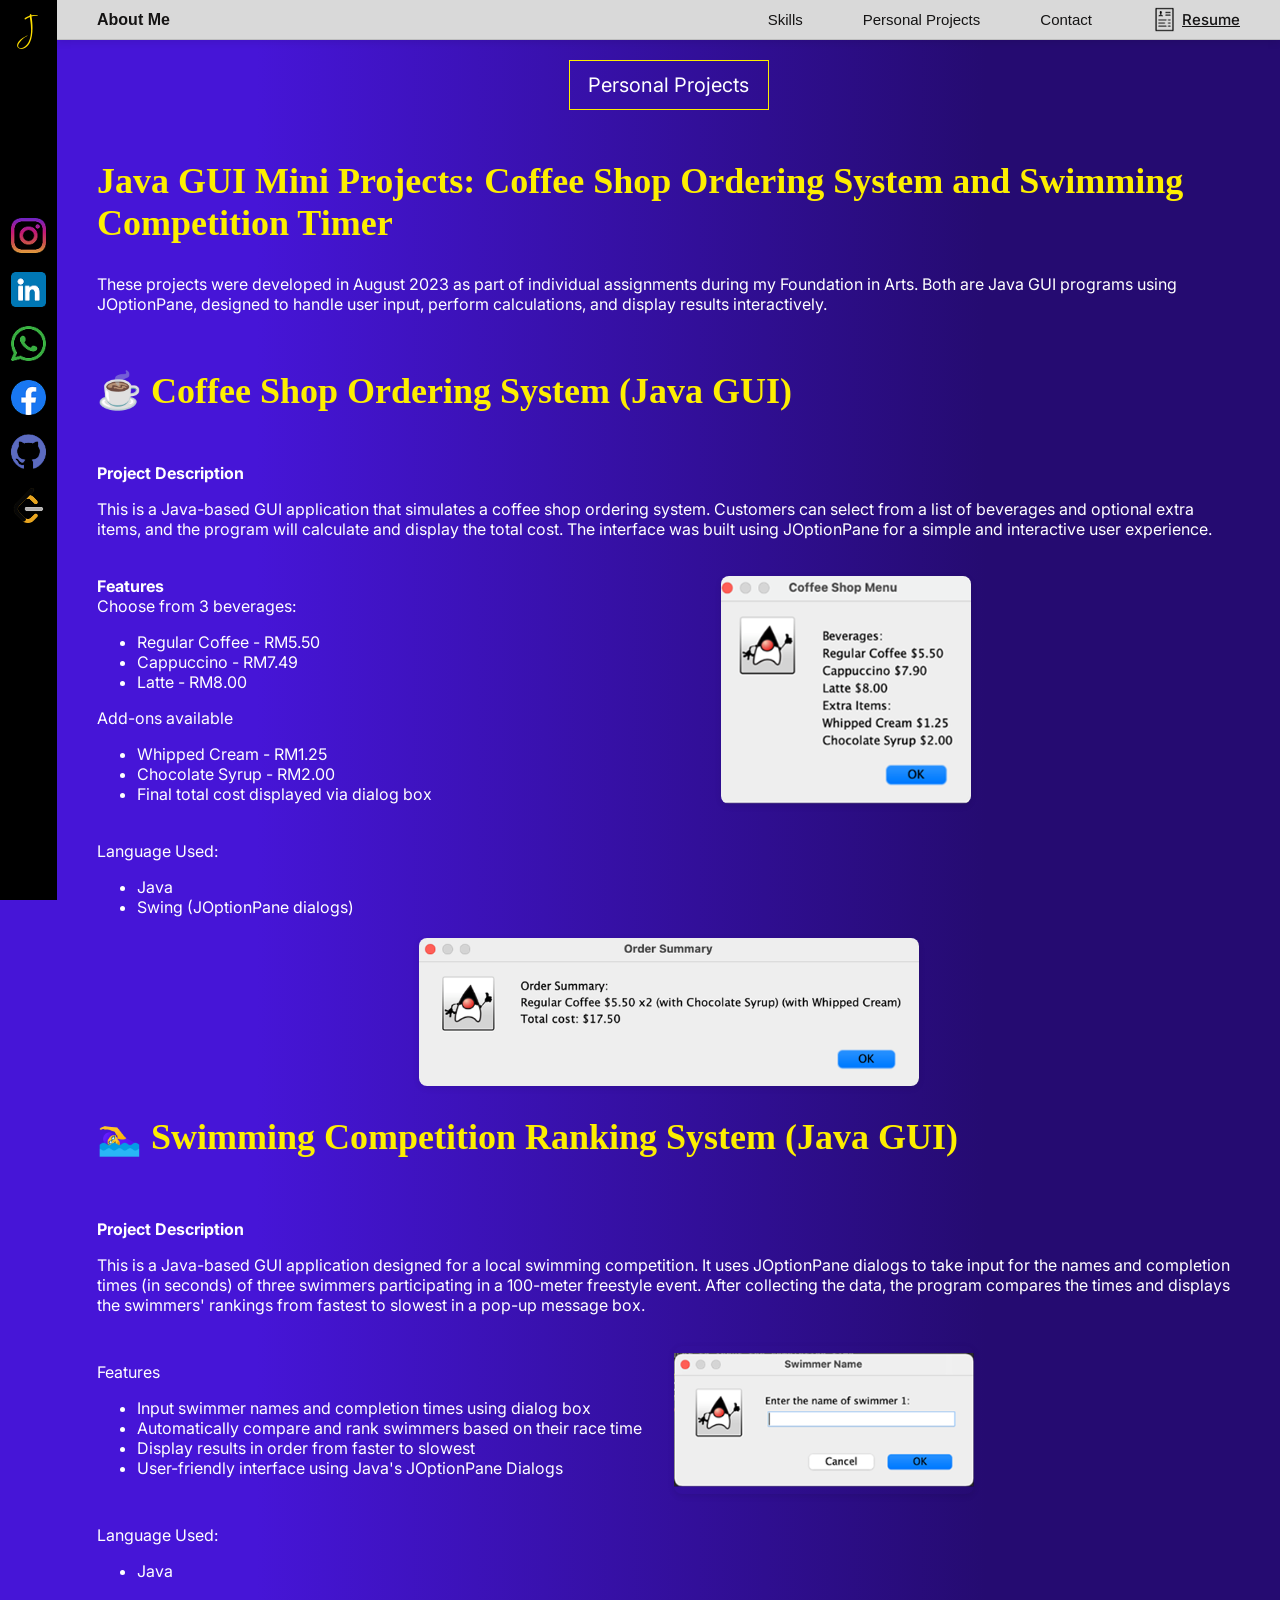
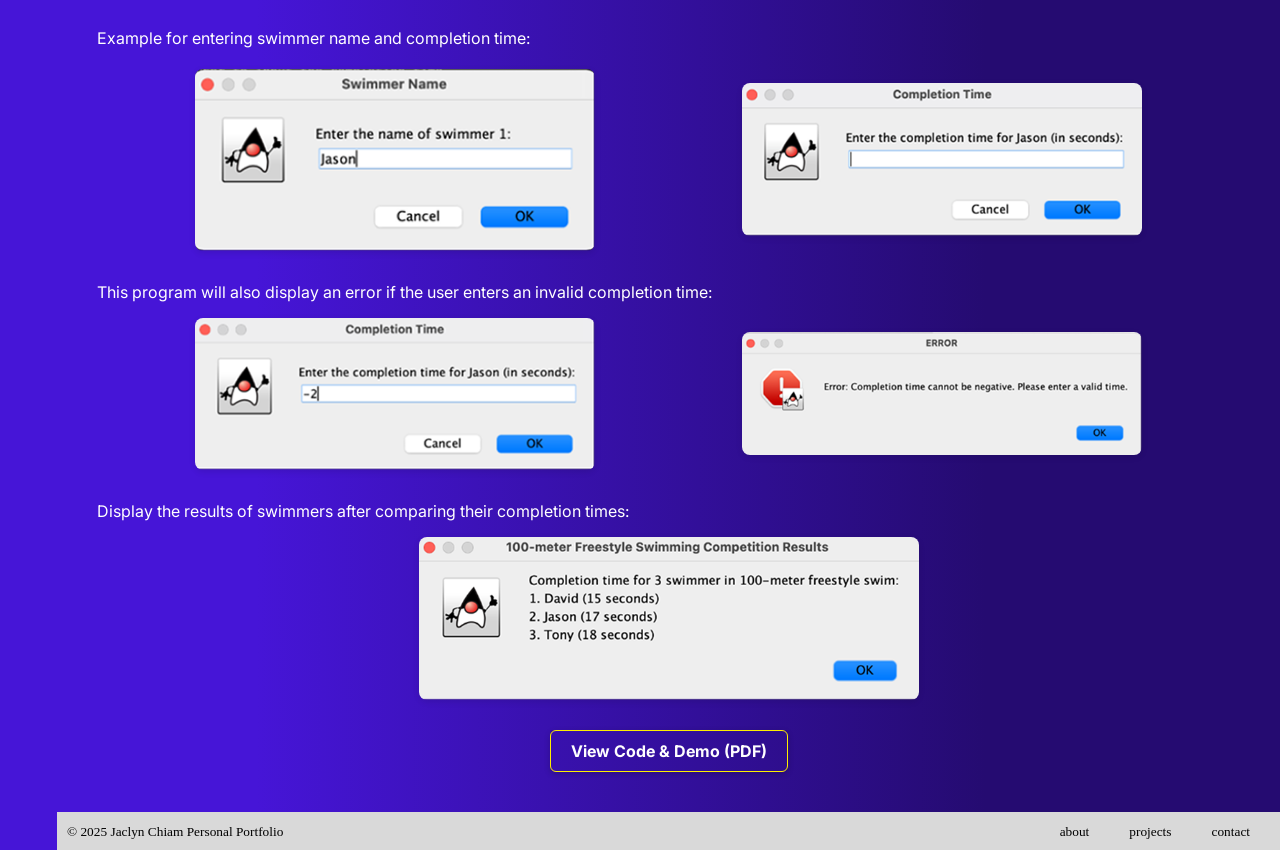
<file: personalProject3.html>
<!DOCTYPE html>
<html lang  ="en">
    <head>
        <meta charset="UTF-8">
        <title>Jaclyn Personal Portfolio - Personal Project 3 - Java GUI Mini Projects</title>
        <meta name="viewport" content="width=device-width, initial-scale=1.0">

        <!--import google font style-->
        <link href="https://fonts.googleapis.com/css2?family=Inter:wght@300;400;500;600;700;800&display=swap" rel="stylesheet">
        <link href="https://fonts.googleapis.com/css2?family=Inspiration&display=swap" rel="stylesheet">
        <link href="https://fonts.googleapis.com/css2?family=EB+Garamond:wght@400;700&display=swap" rel="stylesheet">
           
        <!--external css file-->
        <link rel="stylesheet" href="css/main.css">
        <link rel="stylesheet" href="css/leftnav.css">
        <link rel="stylesheet" href="css/personalProject3.css">
    </head>

    <body>
        <div class="gridbox"> 
            <!--first grid child - top nav-->
            <nav class="top-nav">
                <div class="nav-left"> 
                    <a href="aboutme.html" class="aboutme" >About Me</a>
                </div>

                <div class="nav-right">
                    <a href="skills.html" class="navitem nav-link-skills">Skills</a>
                    <a href="personalProject.html" class="navitem nav-link-projects">Personal Projects</a>
                    <a href="contact.html" class="navitem nav-link-contact">Contact</a>
                    <a href="files/top_nav/Resume.pdf" target="_blank" class="navitem resume">
                        <span class="resume-content">
                          <img src="images/top_nav/resume.png" width="25" height="25" alt="Resume icon">
                          Resume
                        </span>
                      </a>                         
                </div>
            </nav>
            
            <!--second grid child left - nav -->
            <nav class="left-nav">
                <button class="logo-button" onclick="location.href='index.html'">J</button>
                <a class="ig-icon" href="https://www.instagram.com/chiamjaclyn/" target="_blank"><img src="images/left_nav/instagram.png" alt="instagram icon" width="35" height="35"></a>
                <a class="linkedin" href="https://www.linkedin.com/public-profile/settings?trk=d_flagship3_profile_self_view_public_profile" target="_blank"><img src="images/left_nav/linkedin.png" alt="linkedin" width="35" height="35"></a>
                <a class="whatsapp" href="https://web.whatsapp.com/" target="_blank"><img src="images/left_nav/whatsapp.png" alt="whatsapp" width="35" height="35"></a>
                <a class="facebook" href="https://www.facebook.com/jiezu.chiam/" target="_blank"><img src="images/left_nav/facebook.png" alt="facebook" width="35" height="35"></a>
                <a class="github" href="https://github.com/jaclynchiam" target="_blank"><img src="images/left_nav/github.png" alt="github" width="35" height="35"></a>
                <a class="leetcode" href="https://leetcode.com/u/jaclynchiam/" target="_blank"><img src="images/left_nav/leetcode.png" alt="leetcode" width="35" height="35"></a>
            </nav>
            

            <!--header-->
            <header class="header"> 
                <div class="title-box">
                    <p> Personal Projects </p>
                </div>
            </header>

            <!--thrid grid child - main content area-->
            <main class="main">
                <section class="intro fade-in">
                    <h1 class="project-title">Java GUI Mini Projects: Coffee Shop Ordering System and Swimming Competition Timer </h1>
                    <p>These projects were developed in August 2023 as part of individual assignments during my Foundation in Arts. Both are Java GUI programs using JOptionPane, designed to handle user input, perform calculations, and display results interactively.</p>
                </section>
               


               <section class="coffee-shop-project fade-in"> 

                <div class="project-box fade-in">
                    <h1 class="project-title"> ☕ Coffee Shop Ordering System (Java GUI) </h1>

                    <div class="description">
                        <p><strong>Project Description</strong></p>
                        <p>This is a Java-based GUI application that simulates a coffee shop ordering system. Customers can select from a list of beverages and optional extra items, and the program will calculate and display the total cost. The interface was built using JOptionPane for a simple and interactive user experience.</p>    
                    </div>
                   
                    <div class="features">
                        <div class="feature-desc">
                            <p><strong>Features</strong><br> Choose from 3 beverages: </p>
                            <ul>
                                <li>Regular Coffee - RM5.50</li>
                                <li>Cappuccino - RM7.49</li>
                                <li>Latte - RM8.00</li>
                            </ul>

                            <p>Add-ons available</p>
                            <ul>
                                <li>Whipped Cream - RM1.25</li>
                                <li>Chocolate Syrup - RM2.00</li>
                                <li>Final total cost displayed via dialog box</li>
                            </ul>
                        </div>

                        <div class="feature-image">
                            <img src="images/PersonalProject3/CoffeeShopMenu.png" alt="Coffee Shop Menu" width="250">
                        </div>
                    </div>

                    <div class="language">
                        <p>Language Used: </p>
                        <ul>
                            <li>Java</li>
                            <li>Swing (JOptionPane dialogs) </li>
                        </ul>
                    </div>

                    <div class="result-image">
                        <img src="images/PersonalProject3/OrderSummary.png" alt="Order Summary">
                    </div>

                </div>
               </section>

               <section class="swimming-project fade-in">
                <div class="project-container fade-in">
                        <h1 class="project-title"> 🏊‍♀️ Swimming Competition Ranking System (Java GUI) </h1>
              

                    <div class="project-description">
                        <p><strong>Project Description </strong></p>
                        <p>This is a Java-based GUI application designed for a local swimming competition. It uses JOptionPane dialogs to take input for the names and completion times (in seconds) of three swimmers participating in a 100-meter freestyle event. After collecting the data, the program compares the times and displays the swimmers' rankings from fastest to slowest in a pop-up message box.</p>
                    </div>

                    <div class="project-feature">
                        <div class="feature-text">
                            <p>Features</p>
                        <ul>
                            <li>Input swimmer names and completion times using dialog box</li>
                            <li>Automatically compare and rank swimmers based on their race time</li>
                            <li>Display results in order from faster to slowest</li>
                            <li>User-friendly interface using Java's JOptionPane Dialogs</li>
                        </ul>
                        </div>
                    

                        <div class="swimmer-feature-image">
                            <img src="images/PersonalProject3/swimmerfeature.png" alt="Swimmer Features">
                        </div>  
                    </div>

                    <div class="language">
                        <p>Language Used: </p>
                        <ul>
                            <li>Java</li>
                        </ul>
                    </div>

                    <div class="input-example">
                        <p>Example for entering swimmer name and completion time: </p>
                        <div class="input-image">
                            <img src="images/PersonalProject3/swimmer-name.png" alt="Swimmer Name">
                            <img src="images/PersonalProject3/completion-time.png" alt="Completion Time">
                        </div>
                    </div>


                    <div class="error-example">
                        <p>This program will also display an error if the user enters an invalid completion time:</p>
                        <div class="error-image">
                            <img src="images/PersonalProject3/error-1.png" alt="Swimmer Name">
                            <img src="images/PersonalProject3/error-2.png" alt="Completion Time">
                        </div>
                    </div>

                    <div class="swimming-result">
                        <p>Display the results of swimmers after comparing their completion times: </p>
                        <div class="swimming-result-image">
                            <img src="images/PersonalProject3/swimming-results.png" alt="Swimming Results">
                        </div>
                    </div>
                </div>
                 
                <div class="view-code-demo-button">
                    <a href="files/PersonalProject3/PersonalProject3.pdf" target="_blank" class="pdf-button">
                        View Code & Demo (PDF)
                      </a>
                </div>



               </section>
                  
            </main>
            
           <!--last and fourth grid child, footer-->
           <footer class="footer"> 

            <div class="footer-left">
                <small>&copy; 2025 Jaclyn Chiam Personal Portfolio</small>
            </div>

            <div class="footer-right">
                <a href="aboutme.html" class="footer-item"><small>about</small></a>
                <a href="personalProject.html" class="footer-item"><small>projects</small> </a>
                <a href="contact.html" class="footer-item"> <small>contact</small></a>
            </div>
        </footer>
        </div>
        <!--link to external js file-->
        <script src="javascript/personalProject3.js"></script>
    </body>

</html>
</file>
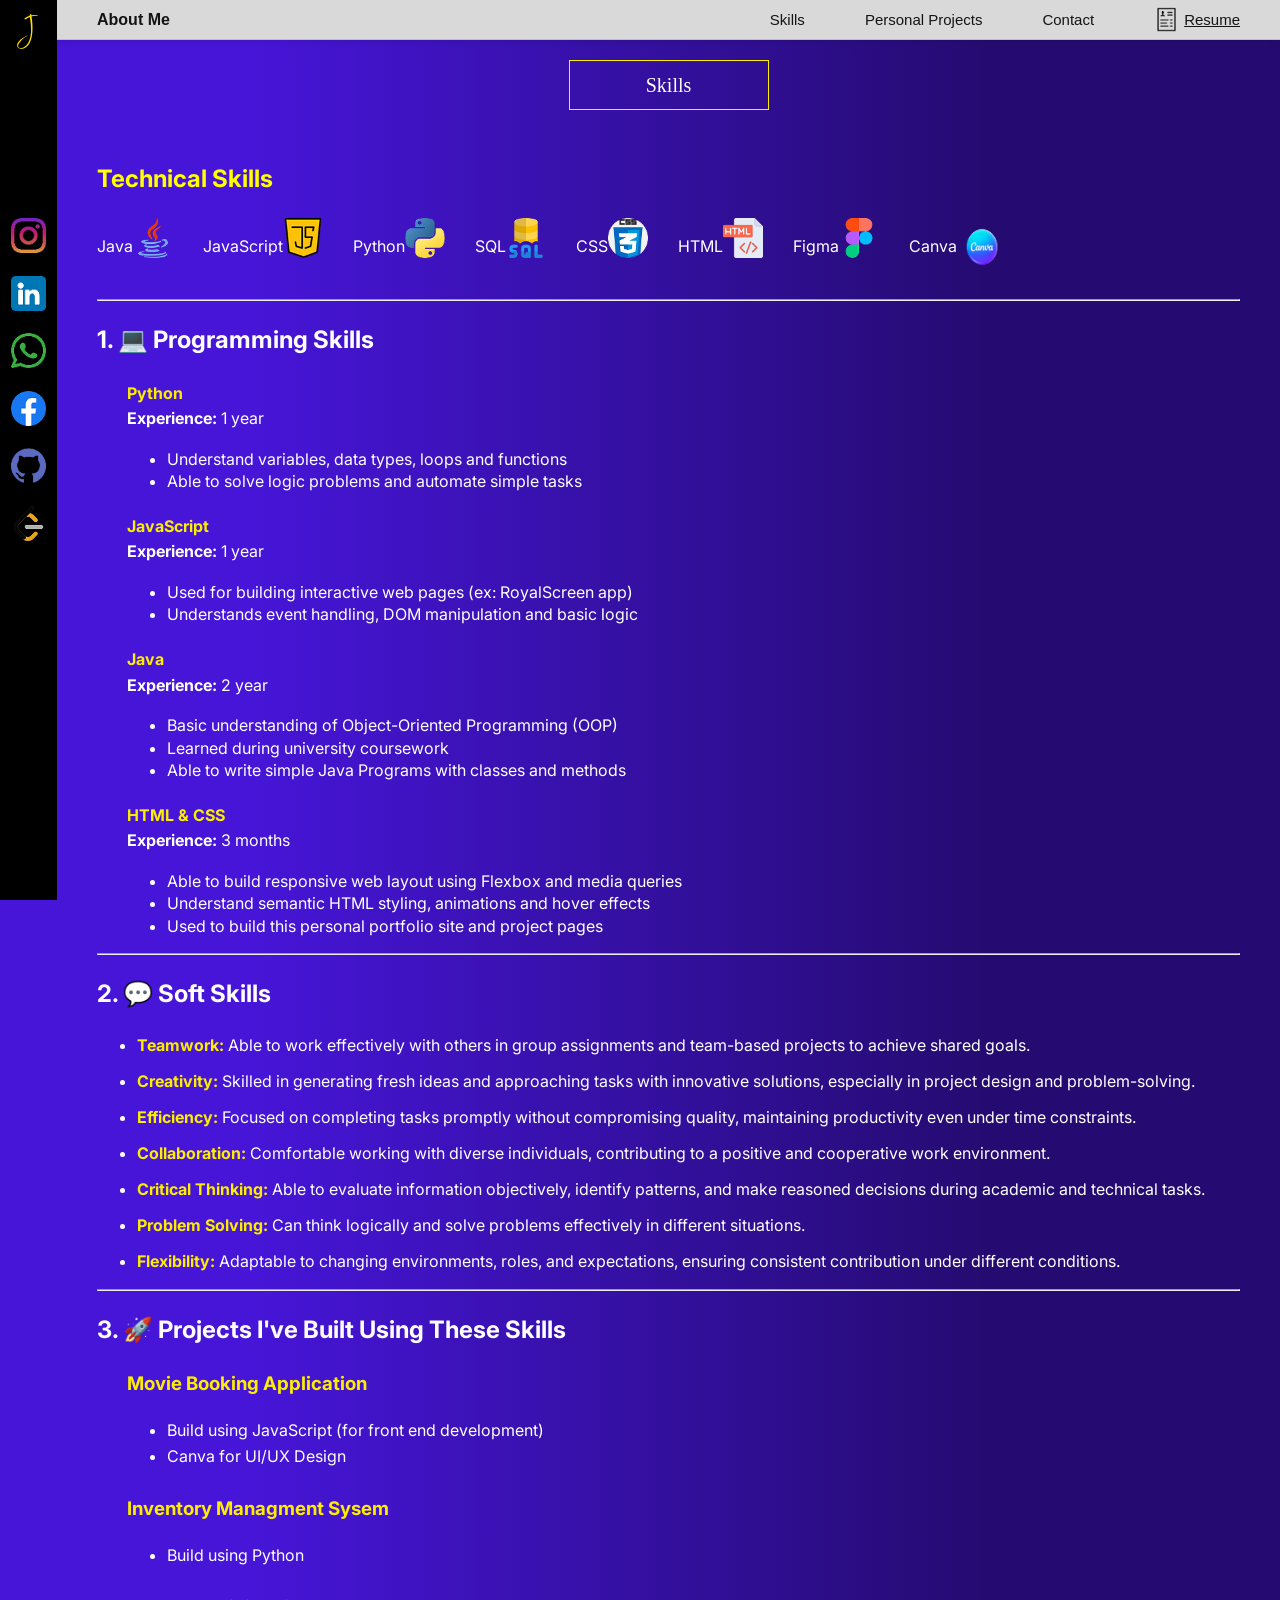
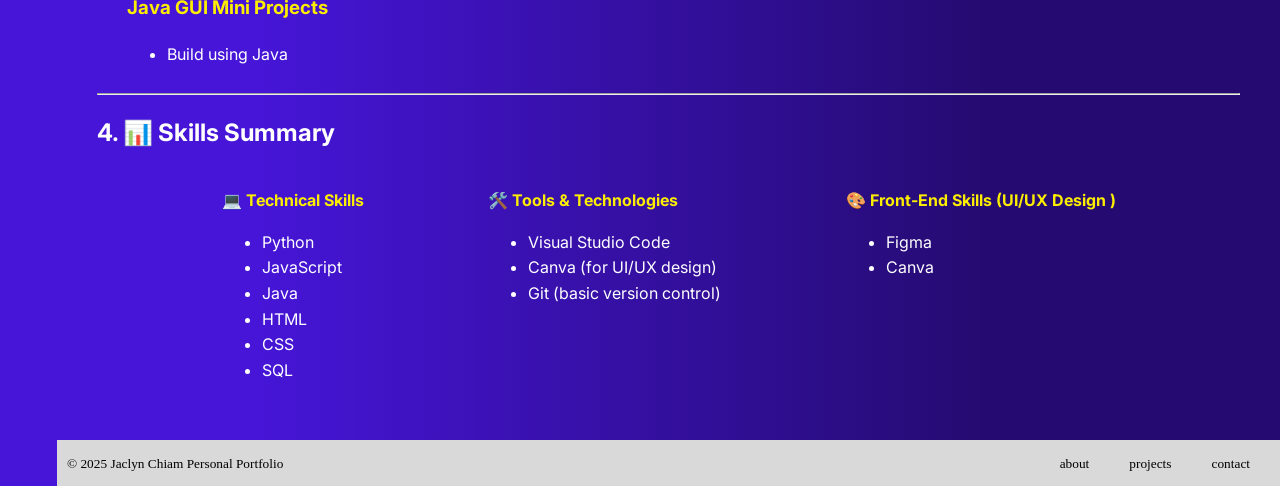
<file: skills.html>
<!DOCTYPE html>
<html lang  ="en">
    <head>
        <meta charset="UTF-8">
        <title>Jaclyn Personal Portfolio - Skills Page</title>
        <meta name="viewport" content="width=device-width, initial-scale=1.0">

        <!--import google font style-->
        <link href="https://fonts.googleapis.com/css2?family=Inter:wght@300;400;500;600;700;800&display=swap" rel="stylesheet">
        <link href="https://fonts.googleapis.com/css2?family=Inspiration&display=swap" rel="stylesheet">

        <!--external css file-->
        <link rel="stylesheet" href="css/main.css">
        <link rel="stylesheet" href="css/leftnav.css">
        <link rel="stylesheet" href="css/skills.css">
    </head>

    <body>
      <div class="gridbox"> 
        <!--first grid child - top nav-->
        <nav class="top-nav">
            <div class="nav-left"> 
                <a href="aboutme.html" class="aboutme" >About Me</a>
            </div>

            <div class="nav-right">
              <a href="skills.html" class="navitem nav-link-skills">Skills</a>
              <a href="personalProject.html" class="navitem nav-link-projects">Personal Projects</a>
                <a href="contact.html" class="navitem nav-link-contact">Contact</a>
                <a href="files/top_nav/Resume.pdf" target="_blank" class="navitem resume">
                    <span class="resume-content">
                      <img src="images/top_nav/resume.png" width="25" height="25" alt="Resume icon">
                      Resume
                    </span>
                  </a>                         
            </div>
        </nav>

           <!--second grid child left - nav -->
           <nav class="left-nav">
            <button class="logo-button" onclick="location.href='index.html'">J</button>
            <a class="ig-icon" href="https://www.instagram.com/chiamjaclyn/" target="_blank"><img src="images/left_nav/instagram.png" alt="instagram icon" width="35" height="35"></a>
            <a class="linkedin" href="https://www.linkedin.com/public-profile/settings?trk=d_flagship3_profile_self_view_public_profile" target="_blank"><img src="images/left_nav/linkedin.png" alt="linkedin" width="35" height="35"></a>
            <a class="whatsapp" href="https://web.whatsapp.com/" target="_blank"><img src="images/left_nav/whatsapp.png" alt="whatsapp" width="35" height="35"></a>
            <a class="facebook" href="https://www.facebook.com/jiezu.chiam/" target="_blank"><img src="images/left_nav/facebook.png" alt="facebook" width="35" height="35"></a>
            <a class="github" href="https://github.com/jaclynchiam" target="_blank"><img src="images/left_nav/github.png" alt="github" width="35" height="35"></a>
            <a class="leetcode" href="https://leetcode.com/u/jaclynchiam/" target="_blank"><img src="images/left_nav/leetcode.png" alt="leetcode" width="35" height="35"></a>
        </nav>
        
            

            <!--header-->
            <header class="header">
                <div class="title-box">
                    <p>Skills</p>
                </div>
            </header>

            <!--thrid grid child - main content area-->
            <main class="main">
               
                <section class="skills fade-in">
                    <h2 style="color:yellow;">Technical Skills</h2>
                    <div class="technical-skills">
                      <div class="skill-text">
                        <p>Java </p>
                        <img src="images/skills/java.png" alt="Java Icon" class="skill-icon" >
                      </div>

                      <div class="skill-text">
                        <p>JavaScript </p>
                        <img src="images/PersonalProject1/javascript.png" alt="Java Icon" class="skill-icon"  width="40" height="30">
                      </div>

                      <div class="skill-text">
                        <p>Python </p>
                        <img src="images/skills/python.png" alt="Java Icon" class="skill-icon"  width="40" height="30">
                      </div>

                      <div class="skill-text">
                        <p>SQL </p>
                        <img src="images/skills/sql.png" alt="Java Icon" class="skill-icon"  width="40" height="30">
                      </div>

                      <div class="skill-text">
                        <p>CSS </p>
                        <img src="images/skills/css.png" alt="Java Icon" class="skill-icon"  width="40" height="30">
                      </div>

                      <div class="skill-text">
                        <p>HTML </p>
                        <img src="images/skills/html.png" alt="Java Icon" class="skill-icon"  width="40" height="30">
                      </div>

                      <div class="skill-text">
                        <p>Figma </p>
                        <img src="images/skills/figma.png" alt="Java Icon" class="skill-icon"  width="40" height="30">
                      </div>

                      <div class="skill-text">
                        <p>Canva </p>
                        <img src="images/skills/canva.webp" alt="Java Icon" class="canva" style="width:50px; vertical-align:middle;">
                      </div>
                    </div>
                </section>

                  <hr>

                  <section class="programming-skills fade-in">
                        <div class="skill-box">
                            <h2 class="title">1. 💻 Programming Skills</h2>
                            <div class="content-box"> 
                            <h4>Python</h4>
                            <p class="experience"><strong>Experience:</strong> 1 year</p>
                            <ul>
                                <li>Understand variables, data types, loops and functions</li>
                                <li>Able to solve logic problems and automate simple tasks</li>
                            </ul>
    
                            <h4>JavaScript</h4>
                            <p class="experience"><strong>Experience:</strong> 1 year</p>
                            <ul>
                                <li>Used for building interactive web pages (ex: RoyalScreen app) </li>
                                <li>Understands event handling, DOM manipulation and basic logic</li>
                            </ul>
    
                            <h4>Java</h4>
                            <p class="experience"><strong>Experience:</strong> 2 year</p>
                            <ul>
                                <li>Basic understanding of Object-Oriented Programming (OOP)</li>
                                <li>Learned during university coursework</li>
                                <li>Able to write simple Java Programs with classes and methods</li>
                            </ul>

                            <h4>HTML & CSS</h4>
                            <p class="experience"><strong>Experience:</strong> 3 months</p>
                            <ul>
                                <li>Able to build responsive web layout using Flexbox and media queries</li>
                                <li>Understand semantic HTML styling, animations and hover effects</li>
                                <li>Used to build this personal portfolio site and project pages</li>
                            </ul>
                        </div>
                    </div> 
                </section>

                  <hr>

                  <section class="soft-skills fade-in">
                    <div class="skill-box">
                      <h2 class="title">2. 💬 Soft Skills</h2>
                  
                      <ul class="soft-skill-list">
                        <li><strong>Teamwork:</strong> Able to work effectively with others in group assignments and team-based projects to achieve shared goals.</li>
                  
                        <li><strong>Creativity:</strong> Skilled in generating fresh ideas and approaching tasks with innovative solutions, especially in project design and problem-solving.</li>
                  
                        <li><strong>Efficiency:</strong> Focused on completing tasks promptly without compromising quality, maintaining productivity even under time constraints.</li>
                  
                        <li><strong>Collaboration:</strong> Comfortable working with diverse individuals, contributing to a positive and cooperative work environment.</li>
                  
                        <li><strong>Critical Thinking:</strong> Able to evaluate information objectively, identify patterns, and make reasoned decisions during academic and technical tasks.</li>
                  
                        <li><strong>Problem Solving:</strong> Can think logically and solve problems effectively in different situations.</li>
                  
                        <li><strong>Flexibility:</strong> Adaptable to changing environments, roles, and expectations, ensuring consistent contribution under different conditions.</li>
                      </ul>
                    </div>
                  </section>
                  
                  
                  <hr>

                  <section class="projects fade-in">
                    <h2 class="title">3. 🚀 Projects I've Built Using These Skills</h2>

                    <div class="content-box">
                    <h3 class="subtitle"> Movie Booking Application </h3>
                    <ul>
                        <li>Build using JavaScript (for front end development)</li>
                        <li>Canva for UI/UX Design </li>
                    </ul>

                    <h3 class="subtitle"> Inventory Managment Sysem </h3>
                    <ul>
                        <li>Build using Python</li>
                    </ul>

                    <h3 class="subtitle">Java GUI Mini Projects</h3>
                    <ul>
                        <li>Build using Java</li>
                    </ul>
                </div>
                  </section>

                  <hr>

                  <section class="skill-summary fade-in">

                    <h2 class="title">4. 📊 Skills Summary</h2>

                    <div class="skill-summary-box">
                        <div class="programming-language">
                            <p class="skill-subtitle">💻 Technical Skills </p>
                            <ul>
                                <li>Python</li>
                                <li>JavaScript</li>
                                <li>Java</li>
                                <li>HTML</li>
                                <li>CSS </li>
                                <li>SQL </li>
                            </ul>
                        </div>

                        <div class="technology">
                            <p class="skill-subtitle">🛠️ Tools & Technologies</p>
                            <ul>
                                <li>Visual Studio Code</li>
                                <li>Canva (for UI/UX design)</li>
                                <li>Git (basic version control)</li>
                            </ul>
                        </div>

                        <div class="front-end-skills">
                            <p class="skill-subtitle">🎨 Front-End Skills (UI/UX Design ) </p>
                            <ul>
                                <li>Figma </li>
                                <li>Canva </li>
                            </ul>
                        </div>
                    </div>
                  </section>
            </main>
            
            <!--last and fourth grid child, footer-->
            <footer class="footer"> 

                <div class="footer-left">
                  <small>&copy; 2025 Jaclyn Chiam Personal Portfolio</small>
                </div>

                <div class="footer-right">
                    <a href="aboutme.html" class="footer-item"><small>about</small></a>
                    <a href="personalProject.html" class="footer-item"><small>projects</small> </a>
                    <a href="contact.html" class="footer-item"> <small>contact</small></a>
                </div>
            </footer>
        </div>
        
    </body>

    <script src="javascript/fadein.js"></script>


</html>
</file>
<file: css/main.css>
html, body {
    margin: 0; 
    padding: 0;
    min-height: 100vh;
    background: linear-gradient(to right, #4615D7 20%, #250B71 77%);
    color: white;
    font-family:'Inter',sans-serif;
    overflow-x:hidden; /*prevent unwanted overflow*/
  }
  
  /* Apply proper box-sizing */
  * {
    box-sizing: border-box;
  }

  /* Ensure images don’t overflow */
  img {
    max-width: 100%;
    height: auto;
   }

  .gridbox {
    display: grid;
    grid-template-columns: 57px 1fr;
    grid-template-rows: auto auto 1fr auto;
    grid-template-areas:
      "left-nav top-nav"
      "left-nav header"
      "left-nav main"
      "left-nav footer";
    min-height: 100vh;
    align-items:stretch;
  }
  

  /*set the name for each grid area*/
  main {
    grid-area: main; /*set the name for each grid area*/
    padding: 40px;
    min-height:0;
  }

  header{
    grid-area:header;
    padding:20px; 
  }
  
  .left-nav{
    grid-area:left-nav;  
    
  }

  .top-nav{
    grid-area:top-nav; 
  }

  .footer {
    grid-area: footer;  
    padding: 10px;
    background-color: #D9D9D9;
    color: black;
    height:auto;
  }
  
  /*end of setting the name*/


  /*style the top nav */
  .top-nav {
    background-color: #D9D9D9;
    box-shadow: 0 2px 8px rgba(0, 0, 0, 0.1); 
    border-bottom: 1px solid #bfbfbf;  
    transition: background-color 0.3s ease, box-shadow 0.3s ease;  
    color: black;
    display: flex;
    justify-content: space-between;
    align-items: center;
    flex-wrap: wrap;
    padding: 0px 40px;
    font-family: 'Poppins', sans-serif;
    font-weight: 500;
    position: sticky;
    top: 0;
    z-index: 1000;
    width: 100%;
    box-sizing: border-box;
    min-height:40px; 
  }


  .nav-left {
    display: flex;
    align-items: center;
    flex-shrink: 0;
    padding: 5px 0;
  }
  
  .nav-right {
    display: flex;
    flex-wrap: wrap;
    justify-content: flex-end;
    align-items: center;
    gap: 60px;
    padding: 5px 0;
    flex-shrink: 1;
    min-width: 0;
  }

  .nav-left, .nav-right {
    flex-shrink: 1;
    min-width: 0;
  }

  .nav-left a,.nav-right a{
    text-decoration:none;
    color:#151414;
    white-space:nowrap;
    min-width:0;
  }
  

  .navitem{
    text-decoration:none;
    color:#151414;

    font-family:'Poppins',sans-serif;
    font-weight:500;
    font-size:15px;
  }

  .resume-content {
    display: flex;
    align-items: center;
    gap: 5px; /* spacing between image and text */
    text-decoration:underline;
  }
  

/*style the footer*/
footer{
  display:flex;
  font-family:'Iowan Old Style',serif;
  font-style:normal;
  justify-content:space-between;
}


.footer-right{
  display:flex;
  flex-direction:row;
  gap:40px;
  padding-right:20px;
}

/*style the footer anchor tag*/
.footer-right a{
  text-decoration:none;
  color:black;
  font-family:'Iowan Old Style',serif;
  font-style:normal;
}

/*hover for anchor tag*/
.footer-left:hover{
  font-weight:bold;
}

.footer-right a:hover{
  color:blue;
}

.footer-right a:active{
  text-decoration:underline;
  color:black;
}

/*set hover effect for top navigation links */
.nav-left a:hover{
    color:blue;
  }
  
  .nav-right a:hover{
    color:blue;
  }
  
  .nav-left a:active,
  .nav-right a:active {
    text-decoration: underline;
    color:black;
  }
  

/* style the tooltip and hover effects for top navigation links */
.aboutme {
  position: relative;
  color: white;
  text-decoration: none;
  font-weight: bold;
  transition: color 0.4s ease, transform 0.4s ease;
  display: inline-block; /* important for tooltip positioning */
}

.aboutme::after {
  content: 'Learn more about me!';
  position: absolute;
  top: 100%;
  left: 0; /* place it directly below the left edge */
  background-color: #FDEE00;
  color: black;
  padding: 5px 15px;
  border-radius: 8px;
  white-space: nowrap;
  opacity: 0;
  pointer-events: none;
  transition: opacity 0.3s ease, transform 0.3s ease;
  font-size: 12px;
  z-index: 10;
}

.aboutme:hover {
  color: #FDEE00;
  transform: translateY(-2px) scale(1.05);
}

.aboutme:hover::after {
  opacity: 1;
  transform: translateY(5px);
}


/* tooltip styling for contact skills link */
.nav-link-skills {
  position: relative;
  color: white;
  text-decoration: none;
  transition: color 0.4s ease, transform 0.4s ease;
  display: inline-block;
}

.nav-link-skills::after {
  content: 'Check out my technical skills!';
  position: absolute;
  top: 100%;
  left: 0;
  background-color: #FDEE00;
  color: black;
  padding: 5px 15px;
  border-radius: 8px;
  white-space: nowrap;
  opacity: 0;
  pointer-events: none;
  transition: opacity 0.3s ease, transform 0.3s ease;
  font-size: 12px;
  z-index: 10;
}

.nav-link-skills:hover {
  color: #FDEE00;
  transform: translateY(-2px) scale(1.05);
  font-weight:bold;  
}

.nav-link-skills:hover::after {
  opacity: 1;
  transform: translateY(5px);
}

/* tooltip styling for contact navigation link */
.nav-link-contact {
  position: relative;
  color: white;
  text-decoration: none;
  transition: color 0.4s ease, transform 0.4s ease;
  display: inline-block;
}

.nav-link-contact::after {
  content: 'Feel free to get in touch!';
  position: absolute;
  top: 100%;
  left: 0;
  background-color: #FDEE00;
  color: black;
  padding: 5px 15px;
  border-radius: 8px;
  white-space: nowrap;
  opacity: 0;
  pointer-events: none;
  transition: opacity 0.3s ease, transform 0.3s ease;
  font-size: 12px;
  z-index: 10;
}

.nav-link-contact:hover {
  color: #FDEE00;
  transform: translateY(-2px) scale(1.05);
  font-weight: bold;
}

.nav-link-contact:hover::after {
  opacity: 1;
  transform: translateY(5px);
}

/* tooltip styling for projects navigation link */
.nav-link-projects {
  position: relative;
  color: white;
  text-decoration: none;
  /*font-weight: bold;*/
  transition: color 0.4s ease, transform 0.4s ease;
  display: inline-block;
}

.nav-link-projects::after {
  content: 'Explore my hands-on coding projects!\A Check out what I’ve built so far!';
  white-space: pre; /*set this to allow the line break after the \A tag */
  position: absolute;
  top: 100%;
  left: 0;
  background-color: #FDEE00;
  color: black;
  padding: 5px 15px;
  border-radius: 8px;
  opacity: 0;
  pointer-events: none;
  transition: opacity 0.3s ease, transform 0.3s ease;
  font-size: 12px;
  z-index: 10;
  width: max-content;
}


.nav-link-projects:hover {
  color: #FDEE00;
  transform: translateY(-2px) scale(1.05);
  font-weight:bold;  

}

.nav-link-projects:hover::after {
  opacity: 1;
  transform: translateY(5px);
}


/* tooltip styling for projects navigation link */
.resume {
  position: relative;
  color: white;
  text-decoration: none;
  transition: color 0.4s ease, transform 0.4s ease;
  display: inline-block;
}

.resume::after {
  content: 'Download my resume!';
  position: absolute;
  top: 100%;
  right: 0;  
  background-color: #FDEE00;
  color: black;
  padding: 5px 15px;
  border-radius: 8px;
  white-space: nowrap;
  opacity: 0;
  pointer-events: none;
  transition: opacity 0.3s ease, transform 0.3s ease;
  font-size: 12px;
  z-index: 9999;
}

.resume:hover {
  color: #FDEE00;
  transform: translateY(-2px) scale(1.05);
  font-weight:bold; /*when user hover to it then only bold it's better*/
}

.resume:hover::after {
  opacity: 1;
  transform: translateY(5px);
}

.resumu::after {
  content: 'Download my resume!';
  position: absolute;
  top: 100%;
  left: 0;
  background-color: #FDEE00;
  color: black;
  padding: 5px 15px;
  padding-right:20px;
  border-radius: 8px;
  white-space: nowrap;
  opacity: 0;
  pointer-events: none;
  transition: opacity 0.3s ease, transform 0.3s ease;
  font-size: 12px;
  z-index: 9999;
}



/*set responsive media query*/
@media (max-width: 700px) {
  footer {
      flex-direction: column;
      align-items: center;
      text-align: center;
      gap: 10px;
  }
    
.footer-left,
.footer-right {
  flex-direction: column;
  align-items: center;
  gap: 5px;
}
    
.footer-right {
  margin-top: 10px;
  }
}

/* Tablet view and below */
@media (max-width: 768px) {
  .top-nav {
    flex-wrap: wrap;
    padding: 10px 15px;
  }

  .nav-right {
    justify-content: center;
    width: 100%;
    gap: 20px;
  }

  .nav-right a {
    min-width: 100px;
    text-align: center;
  }
}

/* Mobile view - mid range */
@media (max-width: 500px) {
  .top-nav {
    padding: 10px 10px;
  }

  .nav-right {
    gap: 10px;
  }

  .nav-right a {
    min-width: 80px;
  }
}

/* Very small screen like 300px */
@media (max-width: 350px) {
  .top-nav {
    flex-direction: column;
    align-items: stretch;
    padding: 8px 5px;
  }

  .nav-left, .nav-right {
    width: 100%;
    justify-content: center;
  }

  .nav-right {
    flex-direction: column;
    gap: 8px;
  }

  .nav-right a {
    width: 100%;
    text-align: center;
    min-width: unset;
  }
}
</file>
<file: css/leftnav.css>
.left-nav {
    position: fixed;
    top: 0;
    left: 0;
    width: 57px;
    height: 100vh;
    background-color: black;
    color: white;
    display: flex;
    flex-direction: column;
    align-items: center;
    justify-content: flex-start;
    padding-top: 8px;
    z-index: 1000;
  }
  
  .logo-button {
    font-family: 'Inspiration', cursive;
    font-size: 40px;
    color: #FEDE00;
    background: none;
    border: none;
    cursor: pointer;
    padding: 0;
    margin: 0;
    line-height: 1;
  }
  
  .logo-button:hover {
    transform: scale(1.30);
    box-shadow: 0 12px 20px rgba(0, 0, 0, 0.3);
  }
  
  .ig-icon {
    margin-top: 170px;
  }
  
  .linkedin, .whatsapp, .facebook, .github, .leetcode {
    margin-top: 15px;
  }
  
  .left-nav a:hover {
    transform: scale(1.20);
    box-shadow: 0 12px 20px rgba(0, 0, 0, 0.3);
    border-radius: 8px;
  }
</file>
<file: css/homepage.css>
header{
    box-sizing:border-box;
   }
  
.main-header{
    display:flex;
    flex-direction:row;
    justify-content:center;
    align-items:center;
}
  
/*style the title*/
.title {
    font-size: 48px;
    font-weight: bold;
    font-family: 'Orbitron', sans-serif;  
    background: linear-gradient(90deg, #fff700, #fcd303);  
    background-size: 200% auto;
    background-clip: text;
    -webkit-background-clip: text;
    -webkit-text-fill-color: transparent;
    animation: fadeInUp 1.5s ease-out forwards, floatUpDown 2.5s ease-in-out infinite, gradientShift 5s ease-in-out infinite;
    opacity: 0;
    display: inline-block;  
}

/*animations for title */
  @keyframes fadeInUp {
    0% {
      opacity: 0;
      transform: translateY(20px);
    }
    100% {
      opacity: 1;
      transform: translateY(0);
    }
  }
  
  @keyframes floatUpDown {
    0%, 100% {
      transform: translateY(0);
    }
    50% {
      transform: translateY(-10px);
    }
  }
  
  @keyframes gradientShift {
    0% {
      background-position: 0% 50%;
    }
    50% {
      background-position: 100% 50%;
    }
    100% {
      background-position: 0% 50%;
    }
  }
  
.intro{
    display:flex;
    flex-direction:column;
    gap:20px;
}
  
.intro-top{
    display:flex;
    flex-direction:row;
    justify-content:space-between;
    gap:10px;
}
  
.intro-left{
    flex:2;
}
  
.profile{
    flex:1;
    display: flex;
    justify-content: center;
    align-items: center;
    display:flex;
    flex-direction:column;
    gap:50px;
}

.profile-pic img {
    width: 300px;
    border-radius: 50%;
    object-fit: cover;
}
  
.intro-bottom{
    display:flex;
    flex-direction:row;
    justify-content:center;
    align-items:flex-start;
    gap:10px;
    box-sizing:border-box;
}

.contact-me{
    box-sizing:border-box;
    margin-bottom:20px;
}
  
/*style the contact me button*/   
#contactme-button {
      padding: 12px 24px;
      background-color: transparent;
      color: #FDEE00;
      border: 2px solid #FDEE00;
      border-radius: 8px;
      font-size: 16px;
      cursor: pointer;
      transition: all 0.3s ease;
}
    
#contactme-button:hover {
    background-color: #FFD54F;  
    color: black;
    transform: translateY(-3px);/* subtle float-up effect */
}

  
.skills {
    flex:1;
    display: flex;
    align-items: flex-start;
    flex-direction:row;
    flex-wrap: wrap;
    box-sizing:border-box;
 }
  
.skills-label {
    font-weight: bold;
    margin-top: 5px;
}
    
.skills-grid {
    display: grid;
    grid-template-columns: repeat(4, 1fr); /* 4 items per row */
    gap: 10px;
}
    
.skills-grid img {
    width: 40px;
    height: 40px;
    object-fit: contain;
}
 

.personal-skills{
  display:flex;
  flex-direction:column;
  justify-content:flex-start;
}


/*style the skills bar */
.skills-container {
  display: flex;
  flex-wrap: wrap;
  justify-content: flex-start;
  gap: 30px;
  padding-left: 20px;
}


.skills-container {
  display: flex;
  flex-wrap: wrap;
  justify-content: center;
  gap: 30px;
}

.skill {
  display: flex;
  flex-direction: column;
  align-items: center;
  justify-content: center;
  position: relative;
}

.outer {
  width: 160px;
  height: 160px;
  border-radius: 50%;
  padding: 20px;
 box-shadow: 6px 6px 10px -1px rgba(0, 0, 0, 0.15);
             /* -6px -6px 10px -1px rgba(255, 255, 255, 0.7);*/
  position: relative;
  z-index: 1;
}

.inner {
  width: 120px;
  height: 120px;
  border-radius: 50%;
  /*background: #fff;*/
  /*background: rgba(0, 0, 0, 0.1);*/

  display: flex;
  align-items: center;
  justify-content: center;

  box-shadow:  2px 2px 4px rgba(0, 0, 0, 0.15),
            -2px -2px 4px rgba(255, 255, 255, 0.3);  
}

.number {
  font-size: 20px;
  font-weight: 600;
  color: white;
  z-index: 2;
}

svg {
  position: absolute;
  top: 0;
  left: 0;
  z-index: 0;
}

circle {
  fill: none;
  stroke: url(#GradientColor);
  stroke-width: 20px;
  stroke-linecap: round;
  stroke-dasharray: 472;
  stroke-dashoffset: 472;
  transition: stroke-dashoffset 2s linear;
}

.label {
  margin-top: 10px;
  font-size: 14px;
  color: white;
}


.number {
  color: white;
}

.label {
  color: white;
}


.personal-skills hr {
  border: none;
  border-top: 1px solid white; /* Yellow line */
  margin-bottom: 20px;
  width: 100%;
}






/*style second section personal portfolio part*/ 
.section-title {
    display: flex;
    align-items: center;
    text-align: center;
    font-family: 'Poppins', sans-serif;
    /*font-size: 18px;*/
    font-weight: 600;
    color: white;
    margin: 40px 0;
}
  
.section-title::before,
.section-title::after {
    content: "";
    flex: 1;
    border-bottom: 1.5px solid white;
    margin: 0 10px;
    opacity: 0.4;
}
  
.project-container{
    display:flex;
    flex-direction:row;
    justify-content:space-evenly;
    gap:10px;
}
  
  
.project-box {
    display: flex;
    flex-direction: column;
    align-items: center;
    text-decoration: none; /* remove link underline */
    transition: transform 0.3s ease, box-shadow 0.3s ease;
    border-radius: 20px;
}
  
/*style project title*/
.project-title{
    text-align:center;
} 
  
.project {
    border: 1px solid #FDEE00; /* yellow border */
    border-radius: 20px;
    width: 300px;
    height: 300px;
    display: flex;
    justify-content: center;
    align-items: center;
    position: relative;
    overflow: hidden;
    transition: transform 0.3s ease, box-shadow 0.3s ease;
    background-color: transparent;  
}
  
.project img {
    width: 280px;
    object-fit: cover; 
}
  

.project:hover {
    transform: translateY(-10px);
    box-shadow: 0 8px 20px rgba(0, 0, 0, 0.3);
}
  
  
.project:hover .project-overlay {
    opacity: 1;
}
  
.project {
    transition: box-shadow 0.3s ease;
    cursor: pointer;
}
  

/*style the fonts*/
.intro-description{
  font-family:'Inter',sans-serif;
  line-height: 1.6;
  font-weight:500;
}

.career-title{
  font-family:'Inter',sans-serif;
  line-height:1;
  font-weight:600;
  color: #FDEE00;
}

.career-subtitle{
  line-height:1.2;
  font-weight:600; /*semi bold*/
  margin-bottom: 0; /* Remove space under subtitle */
}

.career ul {
  margin-top: 0; /* Remove space above the list */     
} 

.career ul li {
  font-size: 16px;
  font-weight: 300; /* regular */
  line-height: 1.5; 
}
 
  /*fade in effect*/
  .fade-in {
    opacity: 0;
    transform: translateY(20px);
    transition: opacity 0.8s ease-out, transform 0.8s ease-out;
    will-change: opacity, transform;
  }
  
  .fade-in.visible {
    opacity: 1;
    transform: translateY(0);
  }
  

  /* add media query */
@media (max-width: 1024px) {
  .intro-top {
    flex-direction: column;
    align-items: center;
  }

  .profile {
    gap: 20px;
  }

  .skills-grid {
    grid-template-columns: repeat(3, 1fr);
  }

  .project-container {
    flex-direction: column;
    align-items: center;
  }

  .project {
    width: 90%;
    height: auto;
  }

  .project img {
    width: 100%;
    height: auto;
  }
}

/* For phones and smaller screens */
@media (max-width: 600px) {
  .title {
    font-size: 32px;
    text-align: center;
  }

  .intro-left h3 {
    font-size: 18px;
  }

  .intro-description {
    font-size: 14px;
  }

  #contactme-button {
    font-size: 14px;
    padding: 10px 20px;
  }

  .skills-grid {
    grid-template-columns: repeat(2, 1fr);
  }

  .skills-container {
    justify-content: center;
    padding-left: 0;
  }

  .career-title,
  .career-subtitle,
  .section-title {
    text-align: center;
  }

  .footer {
    flex-direction: column;
    text-align: center;
    gap: 10px;
  }
}
</file>
<file: css/aboutme.css>
* {
    box-sizing: border-box;
  }
  
header{
    display:flex;
    flex-direction:row;
    justify-content:center;
    align-items:center;
}


.title-box{
    border: 2px solid #FDEE00;
    width:150px;
    text-align: center;
    font-family: "Iowan Old Style", serif;
}


.main-content{
    display:flex;
    flex-direction:column;
    gap:10px;
}


.aboutme-section{
    display:flex;
    flex-direction:row;
    justify-content:space-between;
    gap:10px;
}

.intro-aboutme{
    flex:2;
    padding:5px;
}

.intro-profilepic{
    flex:1;
    display:flex;
    justify-content:center;
    align-items:center;
}


.background-box{
    display:flex;
    flex-direction:column;
}

.background-content{
    flex:2;
}

.background-images{
    flex:1;
    display:flex;
    justify-content:center;
    align-items:center;
    gap:10px;
}


 hr {
 border: none;
    height: 1px;  
     background-color:white;
 }
      

 .aboutme-title{
    color:#FDEE00;
    text-align:center;
 }

      
.background-slider {
      position: relative;
      width: 400px;  
      margin: 0 auto;
      display: flex;
      align-items: center;
      justify-content: center;
    }
      
  .slide-images {
      width: 400px;
      height: auto;
      overflow: hidden;
      position: relative;
    }
      
    .slide {
      display: none;
      width: 100%;
      height: auto;
    }
      
    .slide.active {
      display: block;
    }
      
    .slide-btn {
      background-color: #FDEE00;
      border: none;
      font-size: 24px;
      padding: 10px;
      cursor: pointer;
    }
      

    .float-word {
      display: inline-block;
      opacity: 0;
      transform: translateY(20px);
      animation: floatUp 0.6s ease-out forwards;
      animation-delay: calc(var(--i) * 0.15s);
      transition: transform 0.3s ease, color 0.3s ease;
    }
      
    @keyframes floatUp {
      to {
        opacity: 1;
        transform: translateY(0);
      }
    }
      
    .float-word:hover {
      transform: scale(1.1) rotate(-2deg);
      color: yellow; /* stylish highlight colour */
     }
     
      
    .background-images {
      flex: 1;
      display: flex;
      justify-content: center;
      align-items: center;
      gap: 15px;
      flex-wrap: wrap;
      padding: 15px;
      background: rgba(255, 255, 255, 0.05);
      backdrop-filter: blur(10px);
      border-radius: 15px;
      box-shadow: 0 4px 12px rgba(0, 0, 0, 0.2);
    }
      
    .background-images img {
      border-radius: 10px;
      transition: transform 0.4s ease, box-shadow 0.4s ease;
      box-shadow: 0 2px 8px rgba(0, 0, 0, 0.2);
    }
      
    .background-images img:hover {
      transform: scale(1.08);
      box-shadow: 0 0 15px ;
    }
      
    .background-box {
      animation: fadeInUp 1s ease-in-out;
    }
      
    @keyframes fadeInUp {
      from {
        opacity: 0;
         transform: translateY(30px);
      }
      to {
        opacity: 1;
        transform: translateY(0);
      }
    }
    


/*skills bar*/

.skills-section{
  display:flex;
  flex-direction:column;
  justify-content:center;
  align-items:center;
}


.skills-section hr {
  width: 100%;
  height: 1px;
  background-color: white;
  border: none;
  margin: 40px 0 10px 0;
}


.container{
  position:relative;
  max-width:500px;
  width:100%;
  margin:0 15px;
  padding:10px 20px;
  border-radius:8px;
}

.container .skill-box{
  width:100%;
  margin:25px 0;
}

.skill-box .title{
  display:block;
  font-size:15px;
  font-weight:600;
  color:white;
}

.skill-box .skill-bar{
  height:8px;
  width:100%;
  border-radius:6px;
  margin-top:6px;
  background: rgba(255, 255, 255, 0.2); /* semi-transparent white */
}

.skill-bar .skill-per{
  position:relative;
  display:block;
  height:100%;
  width:90%;
  border-radius:6px;
  background:#000;
  animation: progress 1.4s ease-in-out forwards;
  opacity: 0;
}

.skill-per.html{
  width:60%;
  animation-delay: 0.15s;
}

.skill-per.css{
  width:65%;
  animation-delay: 0.30s;
}

.skill-per.javascript{
  width:40%;
  animation-delay: 0.45s;
}

.skill-per.java{
  width:65%;
  animation-delay: 0.15s;
}

.skill-per.python{
  width:80%;
  animation-delay: 0.15s;
}

.skill-per.figma{
  width:45%;
  animation-delay: 0.15s;
}

@keyframes progress{
  0%{
      width:0;
      opacity:1;
  }
  100%{
      opacity:1;
  }
}

.skill-per .tooltip{
  position:absolute;
  right:-14px;
  top:-28px;
  font-size:9px;
  font-weight:600;
  color:#fff;
  padding:2px 6px;
  border-radius:3px;
  background:#000;
  z-index:1;
}

.tooltip::before{
  content:"";
  position:absolute;
  left:50%;
  bottom:-2px;
  height:10px;
  width:10px;
  z-index:-1;
  background:#000;
  transform:translatex(-50%) rotate(45deg);
}


.education-experience-section ul li {
  margin-bottom: 10px;
  line-height: 1.6;
}

/* apply line spacing to all paragraph sections text */
.aboutme-section p,
.background-section p,
.career-inspiration-section p {
  line-height: 1.6;
}


/*add fade in effects*/

.fade-in {
  opacity: 0;
  transform: translateY(20px);
  transition: opacity 0.8s ease-out, transform 0.8s ease-out;
}

.fade-in.visible {
  opacity: 1;
  transform: translateY(0);
}
</file>
<file: css/contact.css>
.header{
    display:flex;
    flex-direction:column;
    justify-content:center;
    align-items:center;  
}

.main{
    display:flex;
    flex-direction:column;
    padding-top:10px;
}

  .title-box {
    padding: 12px 24px;
    width: 200px;
    height: 50px;
    background-color: transparent;
    color: white;
    border: 2px solid #FDEE00;
    border-radius: 8px;
    font-size: 16px;
    cursor: pointer;
    transition: all 0.3s ease;
  
    /* Add these lines to center the text */
    display: flex;
    align-items: center;
    justify-content: center;
  }
  


  .section-divider {
    border: none;
    border-top: 2px solid white;
    width: 100%;
    margin-top: 30px;
  }
  
  
.contact-info-section{
    display:flex;
    flex-direction:column;
    justify-content:center;
}

.contact-info{
    display:flex;
    flex-direction:column;
   /* border:2px solid black;*/
    justify-content:center;
    align-items:center;
}

.contact-info h2{
    color:#fdee00;
}

.social-media-list {
    list-style: none;
    padding: 0;
    margin-top: 10px;
    text-align: center;
  }
  
  .social-media-list li {
    margin: 8px 0;
  }
  
  .social-media-list a {
    text-decoration: none;
    color: #fff;  
    font-size: 16px;
    display: inline-flex;
    align-items: center;
    gap: 8px;
    transition: color 0.2s ease;
  }
  
  .social-media-list a:hover {
    color: #FDEE00;
  }

  .social-media-list img {
    display: inline-block;
    width: 20px;
    height: 20px;
    object-fit: contain;
    vertical-align: middle;
  }


  .linkedln{
    padding-right:10px;
  }
  


  .connect-info{
    display:flex;
    flex-direction:column;
    justify-content:center;
    align-items:center;
  }



  .contact-me-form{
    display:flex;
    flex-direction:column;
    justify-content:center;
    align-items:center;
  }



  .contact-form {
    border: 2px solid #FDEE00;
    padding: 30px;
    border-radius: 15px;
    width: 100%;
    max-width: 500px;
  }
  
  .contact-form input,
  .contact-form textarea {
    width: 100%;
    padding: 12px;
    margin-bottom: 15px;
    border: 1px solid #ccc;
    border-radius: 8px;
    background-color: white;
    color: black;
    font-family: 'Inter', sans-serif;
  }
  
  .contact-form textarea {
    height: 120px;
    resize: vertical;
  }
  
  .contact-form button {
    background-color: #FDEE00;
    color: black;
    padding: 12px 20px;
    border: none;
    border-radius: 8px;
    cursor: pointer;
    font-weight: bold;
    width: 100%;
  }
  
  .contact-form button:hover {
    background-color: #e6d500;
  }

  .connect-info p,
.contact-info {
  text-align: center;
}

.contact-info h2 {
    margin: 0;
    padding-bottom: 8px;
  }
  
  .contact-info p {
    margin: 0;
    padding: 4px 0;
  }

  /*add fade-in effects*/

  /*fade in effect*/
  .fade-in {
    opacity: 0;
    transform: translateY(20px);
    transition: opacity 0.8s ease-out, transform 0.8s ease-out;
    will-change: opacity, transform;
  }
  
  .fade-in.visible {
    opacity: 1;
    transform: translateY(0);
  }
</file>
<file: css/personalProject.css>
.header{
  display:flex;
  justify-content:center;
  align-items:center;
}

.main{
  padding-top:0px;
}

/*import this for using iowa old style*/
@font-face {
  font-family: "Iowa Old Style";
  src: url("fonts/IowaOldStyle.woff2") format("woff2"),
       url("fonts/IowaOldStyle.woff") format("woff"),
       url("fonts/IowaOldStyle.ttf") format("truetype");
  font-weight: normal;
  font-style: normal;
}

.title-box{
    border:1px solid #FDEE00;
    width:200px;
    height:50px;
    font-family: "Iowan Old Style", serif;
    font-size:20px;
    display:flex;
    align-items: center;
    justify-content: center;
  }

  /*add visual effects for the title box*/
.title-box {
  position: relative;
  overflow: hidden;
  z-index: 1;
}

.title-box::after {
  content: '';
  position: absolute;
  bottom: 0;
  left: -100%;
  width: 100%;
  height: 3px;
  background-color: #FDEE00;
  animation: slideIn 2s infinite linear;
}

@keyframes slideIn {
  to {
    left: 100%;
  }
}


.project-container{
  display:flex;
  flex-direction:row;
  justify-content:space-evenly;
  gap:10px;
  margin-top:60px;
}

.project-box {
  display: flex;
  flex-direction: column;
  align-items: center;
  text-decoration: none; /* remove link underline */
  transition: transform 0.3s ease, box-shadow 0.3s ease;
  border-radius: 20px;
}

.project-title{
  text-align:center;
} 

.project {
  border: 1px solid #FDEE00;  
  border-radius: 20px;
  width: 300px;
  height: 300px;
  display: flex;
  justify-content: center;
  align-items: center;
  position: relative;
  overflow: hidden;
  transition: transform 0.3s ease, box-shadow 0.3s ease;
  background-color: transparent;  
  cursor: pointer;
}

.project img {
  width: 280px;
  object-fit: cover; 
}


.project:hover {
  transform: translateY(-10px);
  box-shadow: 0 8px 20px rgba(0, 0, 0, 0.3);
}


.project:hover .project-overlay {
  opacity: 1;
}

.project-content {
  width: 300px;  
  text-align: center;
}

.project-desc {
  font-size: 14px;
  margin-top: 10px;
  line-height: 1.5;
  text-align: left;  
}

.fade-in {
  opacity: 0;
  animation: fadeInAnimation 1s ease-in forwards;
}

@keyframes fadeInAnimation {
  from {
    opacity: 0;
    transform: translateY(20px);  
  }
  to {
    opacity: 1;
    transform: translateY(0);
  }
}


/* responsive media query */
@media (max-width: 768px) {
.project-container {
  flex-direction: column;
  align-items: center;
  gap: 30px;
  margin-top: 30px;
}

.project {
  width: 90%;
  height: auto;
}

.project img {
  width: 100%;
  height: auto;
}

.project-content {
  width: 90%;
  padding: 0 10px;
}

.grid-container {
  grid-template-columns: 1fr;
  padding: 10px;
  gap: 15px;
}

.grid-item {
  padding: 20px;
  font-size: 16px;
}
}
</file>
<file: css/personalProject2.css>
.header{
  display:flex;
  flex-direction:row;
  align-items: center;
  justify-content: center;
  padding-top:20px;
  padding-bottom:0px;
}


.title-box{
  border:1px solid #FDEE00;
  width:200px;
  height:50px;
  font-family: "Iowan Old Style", serif;
  font-size:20px;
  display:flex;
  align-items: center;
  justify-content: center;
}

.title-box {
  position: relative;
  overflow: hidden;
  z-index: 1;
}

.title-box::after {
  content: '';
  position: absolute;
  bottom: 0;
  left: -100%;
  width: 100%;
  height: 3px;
  background-color: #FDEE00;
  animation: slideIn 2s infinite linear;
}

@keyframes slideIn {
  to {
    left: 100%;
  }
}

.main {
  margin-top: 20px;
  padding-top: 0;
}

.intro-image{
  display:flex;
  justify-content:center;
  align-items:center;
  margin-top:0px;
}


.intro-text h2{
  padding-left:30px;
}

.title{
  color:#fdee00;
}

li {
  margin-bottom: 10px;
  line-height: 1.6;
  letter-spacing: 0.5px;
}

.description-box{
  display:flex;
  justify-content:center;
  align-items:center;

}

.image-box{
  display:flex;
  flex-direction:column;
  justify-content:center;
  align-items:center;
  width:800px;
  height:550px;
  background:#d9d9d9;
  border-radius:50px;
  overflow:hidden;
  gap:20px;
}

.subtitle{
    font-size: 20px;
    font-weight: 600;
    color: #fdee00;
    font-family: 'Segoe UI', 'Roboto', sans-serif;
    margin-bottom: 10px;
    text-align: center;
    text-transform: uppercase;
    letter-spacing: 1px;
    border-bottom: 2px solid #fdee00;
    padding-bottom: 5px;
    margin-top: 30px;
}

.project-description p{
  line-height: 1.6;
  margin-bottom: 10px;
}

.language-used{
  display: flex;
  align-items: center;
  gap: 10px;
}

.language-used p{
  margin:0;
}

.language-used img{
  height: 40px;
}


.key-functions{
  display:flex;
  justify-content:center;
  align-items:center;
}

.showcase-box{
  display:flex;
  flex-direction:column;
  justify-content:center;
  align-items:center;
  background-color:#D9D9D9;
  width:800px;
  height:450px;
  border-radius:50px;
  overflow:hidden;
  gap:20px;
  
}

.keyfunction h2{
  text-align:center;
}

.functions h2{
  text-align:center;
}


.main-program-function{
  border:2px solid black;
  display:flex;
  flex-direction:column;
  justify-content:flex-end;
  align-items:flex-end;
}



.view-report-button a{
  text-decoration:none;
  color:white;
}

.pdf-button a{
  text-decoration:none;
  color:white;
}


.button {
  display: flex;
  flex-direction:row;
  justify-content: center;
  gap: 30px;
  margin: 40px 0;

}

.source-code-button,
.view-report-button {
  border: 2px solid white;
  padding: 10px;
  border-radius: 5px;
  transition: transform 0.2s ease, background-color 0.3s ease;

}

.source-code-button a,
.view-report-button a {
  text-decoration: none;
  color: white;
  white-space: nowrap; 
}



.function-image-box img{
  display:flex;
  justify-content:center;
  align-items:center;
}

.function-image-box {
  display: flex;
  flex-direction: column;
  align-items: center;  
  justify-content: center;  
  width: 100%; 
}

.product-function p{
  text-align:center;
}

/*add hover and shadow effects for the source code and view report button*/
.source-code-button:hover,
.view-report-button:hover {
  box-shadow: 0 8px 15px rgba(0, 0, 0, 0.2);
  transform: scale(1.05); /*this will enlarge the button slightly*/
}

/*add fade in effects*/
.fade-in {
  opacity: 0;
  transform: translateY(20px);
  transition: opacity 0.8s ease-out, transform 0.8s ease-out;
  will-change: opacity, transform;
}

.fade-in.visible {
  opacity: 1;
  transform: translateY(0);
}


/*add media query*/
@media screen and (max-width: 768px) {

  .intro {
    flex-direction: column;
    align-items: center;
    padding: 0 20px;
  }

  .intro-image img {
    width: 100%;
    max-width: 300px;
    height: auto;
  }

  .intro-text {
    padding: 0;
  }

  .intro-text h2 {
    font-size: 20px;
    padding-left: 0;
    text-align: center;
  }

  .image-box {
    width: 90%;
    height: auto;
    border-radius: 30px;
  }

  .image-box img {
    width: 100%;
    max-width: 100%;
    height: auto;
  }

  .project-description {
    padding: 0 20px;
  }

  .language-used {
    flex-direction: column;
    align-items: center;
    gap: 10px;
  }

  .key-functions,
  .showcase-box {
    width: 90%;
    height: auto;
    border-radius: 30px;
  }

  .showcase-box img {
    width: 100%;
    max-width: 100%;
    height: auto;
  }

  .functions .function-image-box img {
    width: 100%;
    max-width: 100%;
    height: auto;
  }

  .button {
    flex-direction: column;
    gap: 20px;
    padding: 0 20px;
  }

  .source-code-button,
  .view-report-button {
    width: 100%;
    text-align: center;
  }

  .product-function p,
  .function-image-box p {
    padding: 0 20px;
    text-align: justify;
  }

}
</file>
<file: css/personalProject3.css>
.header{
  display:flex;
  justify-content:center;
  align-items:center;
}

.main{
  padding-top:0px;
}

.title-box{
    border:1px solid #FDEE00;
    width:200px;
    height:50px;
    font-family: "Iowan Old Style", serif;
    font-size:20px;
    display:flex;
    align-items: center;
    justify-content: center;
  }


  /*add visual effects for the title box*/
.title-box {
  position: relative;
  overflow: hidden;
  z-index: 1;
}

.title-box::after {
  content: '';
  position: absolute;
  bottom: 0;
  left: -100%;
  width: 100%;
  height: 3px;
  background-color: #FDEE00;
  animation: slideIn 2s infinite linear;
}

@keyframes slideIn {
  to {
    left: 100%;
  }
}


.project-name{
  color:#FDEE00;
}



h1, h2, .title-box {
  font-family: "Iowan Old Style", serif;
}

p, span, body {
  font-family: 'Inter', sans-serif;
}

h1.project-title {
  font-size: 36px;
  font-weight: bold;
  color: #FDEE00;
}

.coffee-shop-project{
  padding-top:10px;
}


.project-box{
  display:flex;
  flex-direction:column;
  gap:5px;
}


.features{
  display:flex;
  flex-direction:row;
  gap:20px;
}

.feature-image{
  flex:1;
  display:flex;
  justify-content:center;
  align-items:center;
}


.feature-image img{
max-width: 100%;
height: auto;
width: 250px;  
object-fit: contain;
border-radius: 8px;  
box-shadow: 0 2px 6px rgba(0, 0, 0, 0.1);  
}

.result-image img{
display:flex;
justify-content:center;
width:500px;
object-fit: contain;
border-radius: 8px;
box-shadow: 0 2px 6px rgba(0, 0, 0, 0.1);
}

.result-image {
display: flex;
justify-content: center;
align-items: center;
}

.result-image img {
width: 500px;
object-fit: contain;
border-radius: 8px;
box-shadow: 0 2px 6px rgba(0, 0, 0, 0.1);
}


.project-title{
color:#FDEE00;
}



.project-container{
display:flex;
flex-direction:column;
gap:15px;
}

.project-feature{
display:flex;
flex-direction:row;
gap:10px;
}

.feature-text{
flex:1;
}

.swimmer-feature-image{
flex:1;
display:flex;
justify-content:flex-start;
}

.input-example{
display:flex;
flex-direction:column;
gap:5px;
}

.input-image{
display:flex;
flex-direction:row;
justify-content:space-evenly;
}


.error-example{
display:flex;
flex-direction:column;
}

.error-image{
display:flex;
flex-direction:row;
justify-content:space-evenly;
}


.swimming-result{
display:flex;
flex-direction:column;
}

.swimming-result-image{
display:flex;
justify-content:center;
align-items:center;
}


.swimmer-feature-image img{
  width: 300px;
  object-fit: contain;
  border-radius: 8px;
  box-shadow: 0 2px 6px rgba(0, 0, 0, 0.1);

}

.input-image img{
width: 400px;
object-fit: contain;
border-radius: 8px;
box-shadow: 0 2px 6px rgba(0, 0, 0, 0.1);
}

.error-image img{
  width: 400px;
  object-fit: contain;
  border-radius: 8px;
  box-shadow: 0 2px 6px rgba(0, 0, 0, 0.1);  
}

.swimming-result-image img{
width: 500px;
object-fit: contain;
border-radius: 8px;
box-shadow: 0 2px 6px rgba(0, 0, 0, 0.1);  
}

.error-image {
display: flex;
justify-content: space-evenly;
align-items: center;
gap: 50px;  
flex-wrap: wrap; 
}

.input-image {
display: flex;
justify-content: space-evenly;
align-items: center;
gap: 50px;  
flex-wrap: wrap;  
}



.pdf-button {
display: inline-block;
padding: 10px 20px;
color: white;
font-weight: bold;
border:1px solid #FDEE00;
text-decoration: none;
border-radius: 6px;
box-shadow: 0 2px 6px rgba(0, 0, 0, 0.2);
transition: background-color 0.3s ease, transform 0.2s ease;
font-family: 'Inter', sans-serif;
}

.pdf-button:hover {
transform: scale(1.05);
}

.view-code-demo-button {
display: flex;
justify-content: center;
align-items: center;
margin-top: 30px;  
}

img {
transition: transform 0.3s ease;
}

img:hover {
transform: scale(1.02);
}

.fade-in {
opacity: 0;
transform: translateY(20px);
transition: opacity 0.8s ease-out, transform 0.8s ease-out;
will-change: opacity, transform;
}

.fade-in.visible {
opacity: 1;
transform: translateY(0);
}
</file>
<file: css/skills.css>
.header{
    display:flex;
    justify-content:center;
    align-items:center;
  }
  
  
  .title-box{
      border:1px solid #FDEE00;
      width:200px;
      height:50px;
      font-family: "Iowan Old Style", serif;
      font-size:20px;
      display:flex;
      align-items: center;
      justify-content: center;
    }
  
    /*add visual effects for the title box*/
  .title-box {
    position: relative;
    overflow: hidden;
    z-index: 1;
  }
  
  .title-box::after {
    content: '';
    position: absolute;
    bottom: 0;
    left: -100%;
    width: 100%;
    height: 3px;
    background-color: #FDEE00;
    animation: slideIn 2s infinite linear;
  }
  
  @keyframes slideIn {
    to {
      left: 100%;
    }
  }
  
  
  
  .main{
    padding-top:10px;
  }
  
  
  .technical-skills{
    display:flex;
    flex-direction:row;
    justify-content:flex-start;
    align-items:center;
    gap:30px;
  }
  
  .skill-text{
    display:flex;
  }
  
  .skill-icon{
    width: 40px;
    height: 40px;
    object-fit: contain;
  }
  
  .subtitle{
    color:#FDEE00;
  }
  
  .programming-skills-container{
    display:flex;
    flex-direction:row;
    justify-content:space-evenly;
  
  }
  .skill-summary-box{
    display:flex;
    flex-direction:row;
    justify-content:space-evenly;
  }
  
  
  .soft-skill-list li {
    margin-bottom: 0.75em;
    line-height: 1.5;
  }
  .soft-skill-list li strong {
    color: #FDEE00;
  }
  
 .content-box{
    margin-left:30px;
 }

 .skill-subtitle{
    color:#FDEE00;
    font-weight:bold;
 }

  /*text section*/
  .technical-skills .skill-text {
    margin-bottom: 15px;
  }
  
  .projects ul {
    margin-bottom: 25px;
  }
  
  .technical-skills p,
  .projects ul li {
    line-height: 1.6;  
  }
  
  .programming-skills ul li {
    line-height: 1.4;  
  }
  
  body {
    line-height: 1.6;  
  }
  
  .experience{
    margin-top:0px;
  }
  
  .programming-skills h4{
    margin-bottom:0px;
    color:#FDEE00;
  }

  /*add fade in effects*/
  .fade-in {
    opacity: 0;
    transform: translateY(20px);
    transition: opacity 0.8s ease-out, transform 0.8s ease-out;
    will-change: opacity, transform;
  }
  
  .fade-in.visible {
    opacity: 1;
    transform: translateY(0);
  }
  

 @media (max-width: 768px) {
  .technical-skills {
    flex-direction: column;
    align-items: flex-start;
    gap: 15px;
    padding-left: 20px;
  }

  .skill-summary-box,
  .programming-skills-container {
    flex-direction: column;
    gap: 20px;
    padding-left: 20px;
  }

  .skill-text {
    flex-direction: row;
    align-items: center;
    gap: 10px;
  }

  .title-box {
    width: 150px;
    height: 45px;
    font-size: 18px;
  }

  .programming-skills .skill-box,
  .soft-skills .skill-box,
  .projects,
  .skill-summary {
    padding-left: 20px;
    padding-right: 20px;
  }

  .soft-skill-list {
    padding-left: 20px;
  }

  .programming-skills h4,
  .experience {
    margin-left: 5px;
  }
}
</file>
